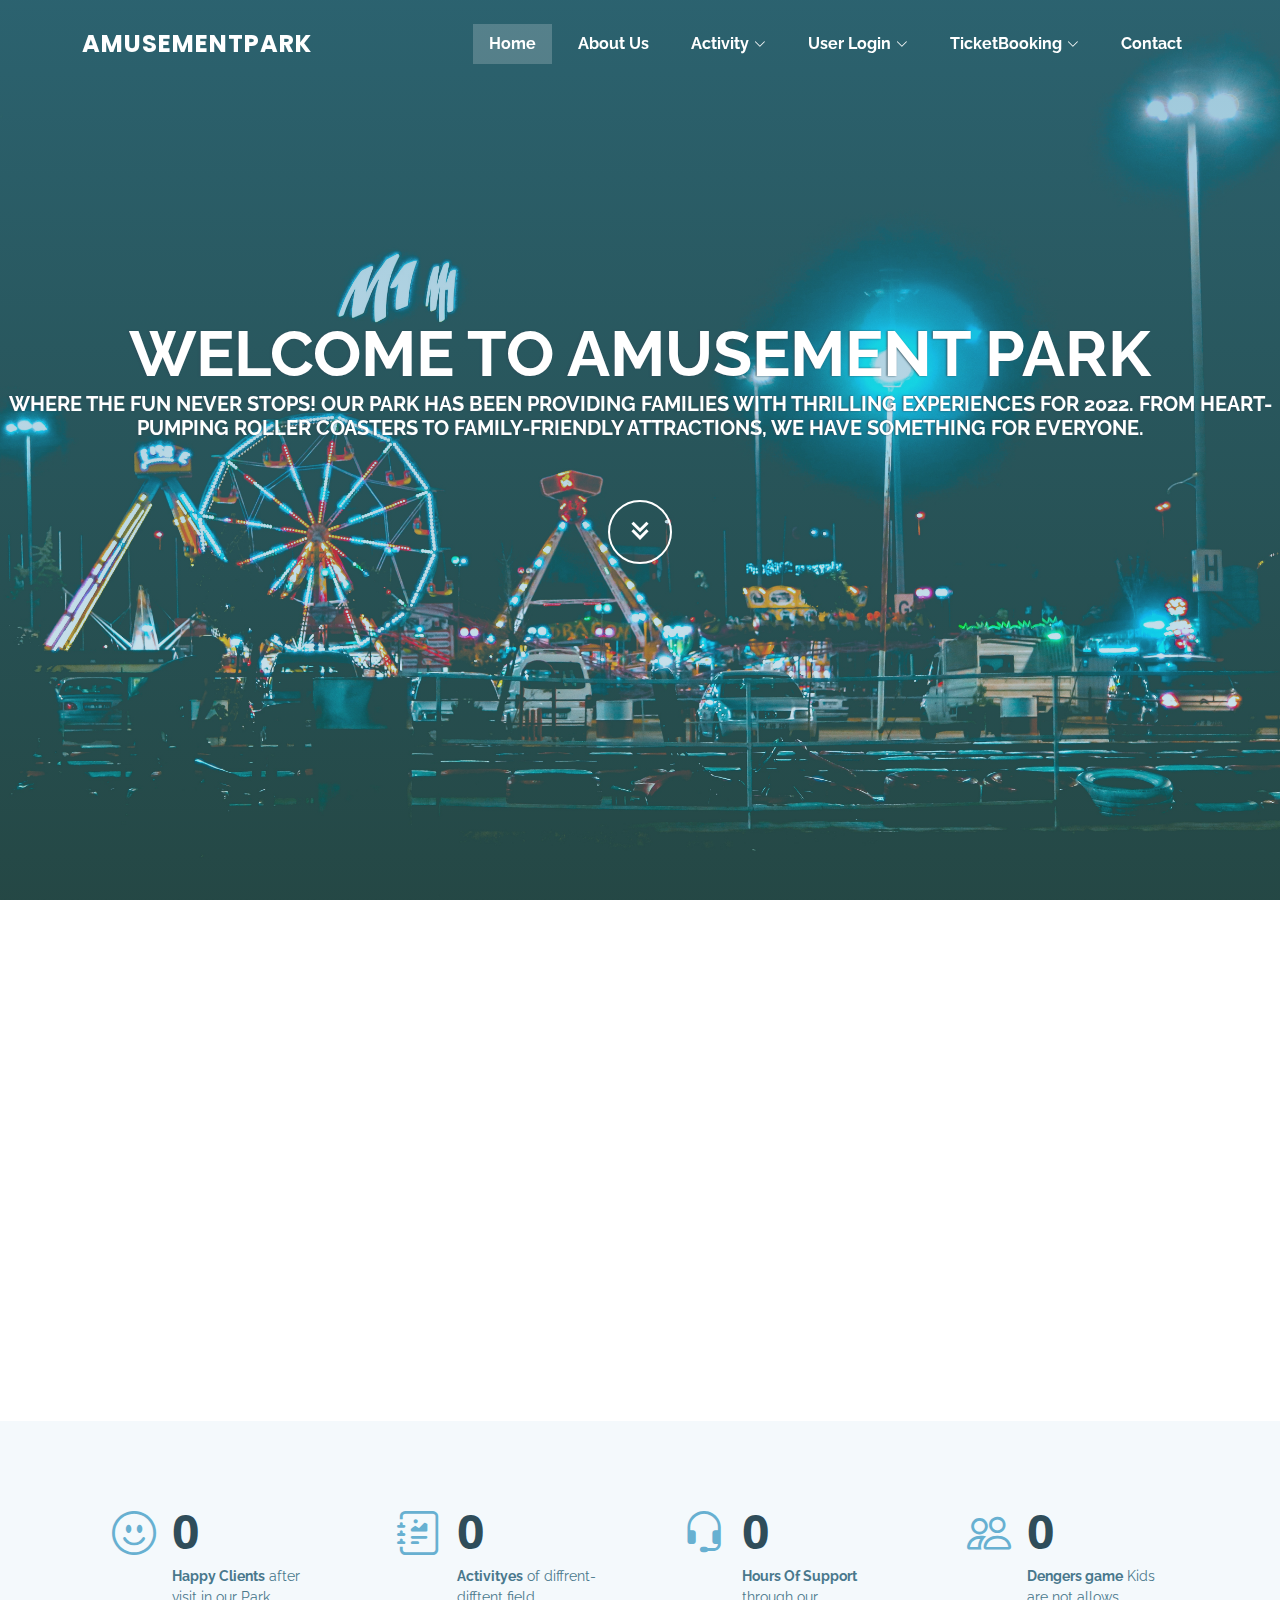
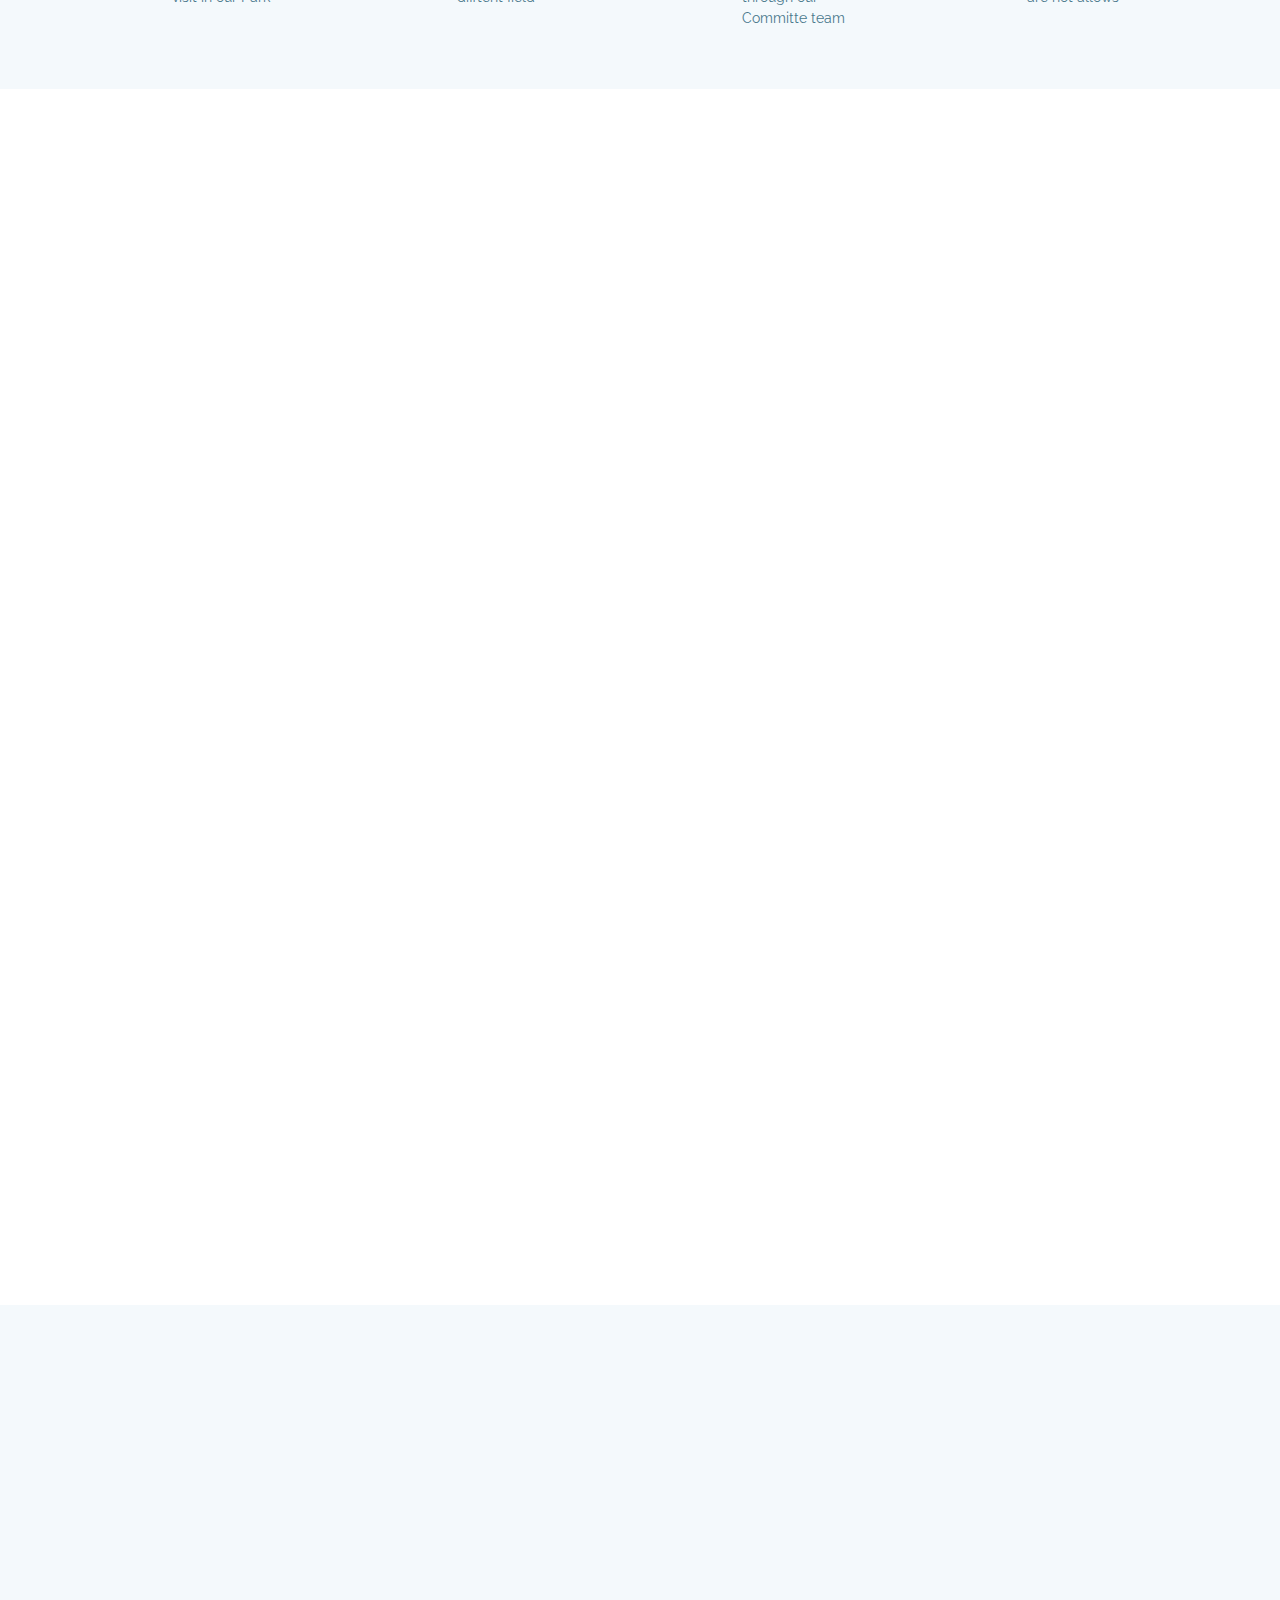
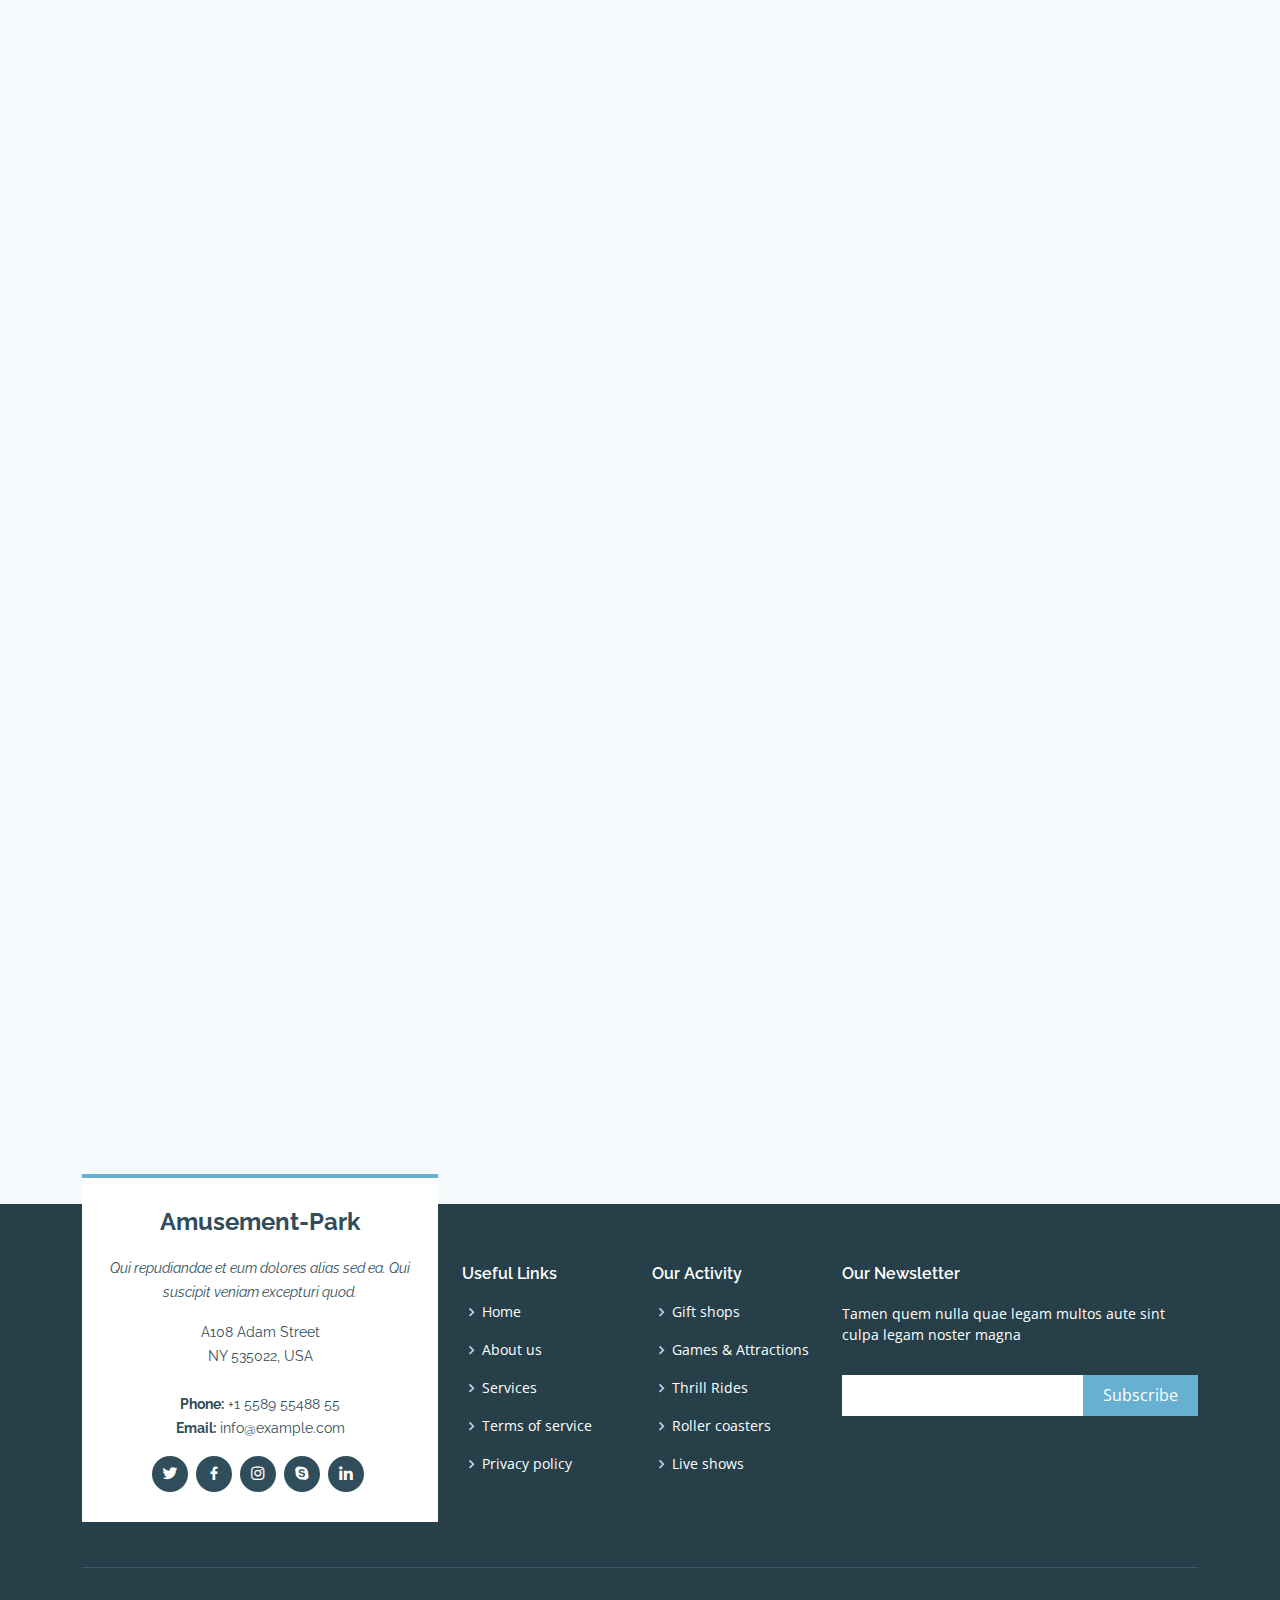
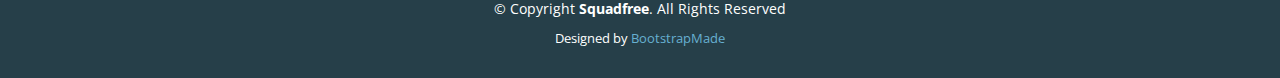
<file: src/main/webapp/index.html>
<!DOCTYPE html>

<html lang="en">

<head>
  <meta charset="utf-8">
  <meta content="width=device-width, initial-scale=1.0" name="viewport">

  <title>Amusement-Park</title>
  <meta content="" name="description">
  <meta content="" name="keywords">

  <!-- Favicons -->
  <link href="assets/img/favicon.png" rel="icon">
  <link href="assets/img/apple-touch-icon.png" rel="apple-touch-icon">

  <!-- Google Fonts -->
  <link href="https://fonts.googleapis.com/css?family=Open+Sans:300,300i,400,400i,600,600i,700,700i|Raleway:300,300i,400,400i,500,500i,600,600i,700,700i|Poppins:300,300i,400,400i,500,500i,600,600i,700,700i" rel="stylesheet">

  <!-- Vendor CSS Files -->
  <link href="assets/vendor/aos/aos.css" rel="stylesheet">
  <link href="assets/vendor/bootstrap/css/bootstrap.min.css" rel="stylesheet">
  <link href="assets/vendor/bootstrap-icons/bootstrap-icons.css" rel="stylesheet">
  <link href="assets/vendor/boxicons/css/boxicons.min.css" rel="stylesheet">
  <link href="assets/vendor/glightbox/css/glightbox.min.css" rel="stylesheet">
  <link href="assets/vendor/swiper/swiper-bundle.min.css" rel="stylesheet">

  <!-- Template Main CSS File -->
  <link href="assets/css/style.css" rel="stylesheet">

  <!-- =======================================================
  * Template Name: Squadfree - v4.11.0
  * Template URL: https://bootstrapmade.com/squadfree-free-bootstrap-template-creative/
  * Author: BootstrapMade.com
  * License: https://bootstrapmade.com/license/
  ======================================================== -->
</head>

<body>

  <!-- ======= Header ======= -->
  <header id="header" class="fixed-top header-transparent">
    <div class="container d-flex align-items-center justify-content-between position-relative">

      <div class="logo">
        <h1 class="text-light"><a href="index.html"><span>AmusementPark</span></a></h1>
        <!-- Uncomment below if you prefer to use an image logo -->
        <!-- <a href="index.html"><img src="assets/img/logo.png" alt="" class="img-fluid"></a>-->
      </div>

      <nav id="navbar" class="navbar">
        <ul>
          <li><a class="nav-link scrollto active" href="http://localhost:5001">Home</a></li>
          <li><a class="nav-link scrollto" href="#about">About Us</a></li>
          <li class="dropdown"><a href="#"><span>Activity</span> <i class="bi bi-chevron-down"></i></a>
            <ul>
              <li><a href="/activity/addactivity">Add activity</a></li>
              <li><a href="/activity/modifyactivity">Update activity</a></li>
              <li><a href="/activity/deleteactivity">Delete activity</a></li>
              <li><a href="/activity/listactivity">View activities</a></li>
            </ul>
          </li>
          
          <li class="dropdown"><a href="#"><span>User Login</span> <i class="bi bi-chevron-down"></i></a>
            <ul>
              <li class="dropdown"><a href="#" >Customer</a>
              	<ul>
					  <li><a href="customer/addcustomer" >Customer Sign up</a></li>
					  <li><a href="customer/login" >Customer Login</a></li>
					  
				 </ul>
              </li>
			  <li class="dropdown"><a href="#" >Admin</a>
              	<ul>
					  <li><a href="admin/addadmin" >Admin Sign up</a></li>
					  <li><a href="admin/login" >Admin Login</a></li>
					  
				</ul>
              </li>
            </ul>
          </li>
          
          <li class="dropdown"><a href="#"><span>TicketBooking</span> <i class="bi bi-chevron-down"></i></a>
            <ul>
              <li><a href="/ticketbooking/addticketbooking">Book Ticket</a></li>
              <li><a href="/ticketbooking/deleteticketbooking">Cancel Ticket</a></li>
              <li><a href="/ticketbooking/modifyticketbooking">Update Ticket</a></li>
              <li><a href="/ticketbooking/listticketbooking">View Tickets</a></li>
            </ul>
          </li>
          
           <li><a class="nav-link scrollto" href="#contact">Contact</a></li>
        </ul>
        <i class="bi bi-list mobile-nav-toggle"></i>
      </nav><!-- .navbar -->

    </div>
  </header><!-- End Header -->

  <!-- ======= Hero Section ======= -->
  <section id="hero">
    <div class="hero-container" data-aos="fade-up">
      <h1>Welcome to Amusement Park</h1>
      <h2> where the fun never stops! Our park has been providing families with thrilling experiences for 2022. From heart-pumping roller coasters to family-friendly attractions, we have something for everyone.</h2>
      <a href="#services" class="btn-get-started scrollto"><i class="bx bx-chevrons-down"></i></a>
    </div>
  </section><!-- End Hero -->

  <main id="main">

    

    <!-- ======= Services Section ======= -->
    <section id="services" class="services">
      <div class="container">

        <div class="section-title" data-aos="fade-in" data-aos-delay="100">
          <h2>Services</h2>
        </div>

        <div class="row">
          <div class="col-md-6 col-lg-3 d-flex align-items-stretch mb-5 mb-lg-0">
            <div class="icon-box" data-aos="fade-up">
              <div class="icon"><i class="bx bxl-dribbble"></i></div>
              <h4 class="title"><a href="">High Thrill Rides</a></h4>
              <p class="description">Equipped with the latest technology, these high-thrill rides are sure to get even the most ardent of adrenaline junkies excited!/p>
            </div>
          </div>

          <div class="col-md-6 col-lg-3 d-flex align-items-stretch mb-5 mb-lg-0">
            <div class="icon-box" data-aos="fade-up" data-aos-delay="100">
              <div class="icon"><i class="bx bx-file"></i></div>
              <h4 class="title"><a href="">Land Rides</a></h4>
              <p class="description">Packed with fun and adventure, our state-of-the-art land rides at Wonderla Kochi are full of surprises!</p>
            </div>
          </div>

          <div class="col-md-6 col-lg-3 d-flex align-items-stretch mb-5 mb-lg-0">
            <div class="icon-box" data-aos="fade-up" data-aos-delay="200">
              <div class="icon"><i class="bx bx-tachometer"></i></div>
              <h4 class="title"><a href="">Water Rides</a></h4>
              <p class="description">From watery coasters to beach-like wave pools and rain discos, the park is home to some of the most fun water rides ever!</p>
            </div>
          </div>

          <div class="col-md-6 col-lg-3 d-flex align-items-stretch mb-5 mb-lg-0">
            <div class="icon-box" data-aos="fade-up" data-aos-delay="300">
              <div class="icon"><i class="bx bx-world"></i></div>
              <h4 class="title"><a href="">Kids Rides</a></h4>
              <p class="description">Don't leave the tiny tots out! Our kids' rides are gentle yet fun-filled and are sure to bring laughter to the faces of your young ones.</p>
            </div>
          </div>

        </div>

      </div>
    </section><!-- End Services Section -->

    <!-- ======= Counts Section ======= -->
    <section id="counts" class="counts  section-bg">
      <div class="container">

        <div class="row no-gutters">

          <div class="col-lg-3 col-md-6 d-md-flex align-items-md-stretch">
            <div class="count-box">
              <i class="bi bi-emoji-smile"></i>
              <span data-purecounter-start="0" data-purecounter-end="232" data-purecounter-duration="1" class="purecounter"></span>
              <p><strong>Happy Clients</strong> after visit in our Park</p>
            </div>
          </div>

          <div class="col-lg-3 col-md-6 d-md-flex align-items-md-stretch">
            <div class="count-box">
              <i class="bi bi-journal-richtext"></i>
              <span data-purecounter-start="0" data-purecounter-end="52" data-purecounter-duration="1" class="purecounter"></span>
              <p><strong>Activityes</strong> of diffrent-difftent field</p>
            </div>
          </div>

          <div class="col-lg-3 col-md-6 d-md-flex align-items-md-stretch">
            <div class="count-box">
              <i class="bi bi-headset"></i>
              <span data-purecounter-start="0" data-purecounter-end="24" data-purecounter-duration="1" class="purecounter"></span>
              <p><strong>Hours Of Support</strong> through our Committe team</p>
            </div>
          </div>

          <div class="col-lg-3 col-md-6 d-md-flex align-items-md-stretch">
            <div class="count-box">
              <i class="bi bi-people"></i>
              <span data-purecounter-start="0" data-purecounter-end="5" data-purecounter-duration="1" class="purecounter"></span>
              <p><strong>Dengers game</strong> Kids are not allows</p>
            </div>
          </div>

        </div>

      </div>
    </section><!-- End Counts Section -->

    <!-- ======= Cta Section ======= -->
    <!-- <section id="cta" class="cta">
      <div class="container" data-aos="zoom-in">

        <div class="text-center">
          <h3>Call To Action</h3>
          <p> Duis aute irure dolor in reprehenderit in voluptate velit esse cillum dolore eu fugiat nulla pariatur. Excepteur sint occaecat cupidatat non proident, sunt in culpa qui officia deserunt mollit anim id est laborum.</p>
          <a class="cta-btn" href="#">Call To Action</a>
        </div>

      </div>
    </section>End Cta Section -->

    <!-- ======= Portfolio Section ======= -->
    <section id="portfolio" class="portfolio">
      <div class="container">

        <div class="section-title" data-aos="fade-in" data-aos-delay="100">
          <h2>Portfolio</h2>
          <!-- <p>Magnam dolores commodi suscipit. Necessitatibus eius consequatur ex aliquid fuga eum quidem. Sit sint consectetur velit. Quisquam quos quisquam cupiditate. Et nemo qui impedit suscipit alias ea. Quia fugiat sit in iste officiis commodi quidem hic quas.</p> -->
        </div>

        <div class="row" data-aos="fade-in">
          <div class="col-lg-12 d-flex justify-content-center">
            <ul id="portfolio-flters">
              <li data-filter="*" class="filter-active">All</li>
              <li data-filter=".filter-highthrill">High Thrill Ride </li>
              <li data-filter=".filter-landrides">Land Rides</li>
              <li data-filter=".filter-waterrides">Water Rides</li>
              <li data-filter=".filter-kidsrides">Kids Rides</li>
            </ul>
          </div>
        </div>

        <div class="row portfolio-container" data-aos="fade-up">

          <div class="col-lg-4 col-md-6 portfolio-item filter-highthrill">
            <div class="portfolio-wrap">
              <img src="assets/img/portfolio/6-Recoil.jpg" class="img-fluid" alt="">
              <div class="portfolio-links">
                <a href="assets/img/portfolio/7-Equinox-360.jpg" data-gallery="portfolioGallery" class="portfolio-lightbox" title="Equinox-360"><i class="bx bx-plus"></i></a>
                <a href="portfolio-details.html" title="More Details"><i class="bx bx-link"></i></a>
              </div>
            </div>
          </div>

          <div class="col-lg-4 col-md-6 portfolio-item filter-landrides">
            <div class="portfolio-wrap">
              <img src="assets/img/portfolio/1-Adventures-of-Chikku.jpg" class="img-fluid" alt="">
              <div class="portfolio-links">
                <a href="assets/img/portfolio/1-Adventures-of-Chikku.jpg" data-gallery="portfolioGallery" class="portfolio-lightbox" title="Adventures-of-Chikku"><i class="bx bx-plus"></i></a>
                <a href="portfolio-details.html" title="More Details"><i class="bx bx-link"></i></a>
              </div>
            </div>
          </div>

          <div class="col-lg-4 col-md-6 portfolio-item filter-highthrill">
            <div class="portfolio-wrap">
              <img src="assets/img/portfolio/7-Equinox-360.jpg" class="img-fluid" alt="">
              <div class="portfolio-links">
                <a href="assets/img/portfolio/8-Space-Jam.jpg" data-gallery="portfolioGallery" class="portfolio-lightbox" title="Space-Jam"><i class="bx bx-plus"></i></a>
                <a href="portfolio-details.html" title="More Details"><i class="bx bx-link"></i></a>
              </div>
            </div>
          </div>

          <div class="col-lg-4 col-md-6 portfolio-item filter-landrides">
            <div class="portfolio-wrap">
              <img src="assets/img/portfolio/3-Grand-Prix.jpg" class="img-fluid" alt="">
              <div class="portfolio-links">
                <a href="assets/img/portfolio/3-Grand-Prix.jpg" data-gallery="portfolioGallery" class="portfolio-lightbox" title="Grand-Prix"><i class="bx bx-plus"></i></a>
                <a href="portfolio-details.html" title="More Details"><i class="bx bx-link"></i></a>
              </div>
            </div>
          </div>

          <div class="col-lg-4 col-md-6 portfolio-item filter-highthrill">
            <div class="portfolio-wrap">
              <img src="assets/img/portfolio/9-Twin-Flip-T-Rex.jpg" class="img-fluid" alt="">
              <div class="portfolio-links">
                <a href="assets/img/portfolio/10-Maverick.jpg" data-gallery="portfolioGallery" class="portfolio-lightbox" title="Maverick"><i class="bx bx-plus"></i></a>
                <a href="portfolio-details.html" title="More Details"><i class="bx bx-link"></i></a>
              </div>
            </div>
          </div>

          <div class="col-lg-4 col-md-6 portfolio-item filter-landrides">
            <div class="portfolio-wrap">
              <img src="assets/img/portfolio/4-Pirate-Ship.jpg" class="img-fluid" alt="">
              <div class="portfolio-links">
                <a href="assets/img/portfolio/4-Pirate-Ship.jpg" data-gallery="portfolioGallery" class="portfolio-lightbox" title="Pirate-Ship"><i class="bx bx-plus"></i></a>
                <a href="portfolio-details.html" title="More Details"><i class="bx bx-link"></i></a>
              </div>
            </div>
          </div>

          <div class="col-lg-4 col-md-6 portfolio-item filter-waterrides">
            <div class="portfolio-wrap">
              <img src="assets/img/portfolio/13-Harakiri.jpg" class="img-fluid" alt="">
              <div class="portfolio-links">
                <a href="assets/img/portfolio/12-Boomerang.jpg" data-gallery="portfolioGallery" class="portfolio-lightbox" title="Boomerang"><i class="bx bx-plus"></i></a>
                <a href="portfolio-details.html" title="More Details"><i class="bx bx-link"></i></a>
              </div>
            </div>
          </div>

          <div class="col-lg-4 col-md-6 portfolio-item filter-waterrides">
            <div class="portfolio-wrap">
              <img src="assets/img/portfolio/14-Wave-Pool-I-and-II.jpg" class="img-fluid" alt="">
              <div class="portfolio-links">
                <a href="assets/img/portfolio/11-Wavy-and-Vertical-Fall.jpg" data-gallery="portfolioGallery" class="portfolio-lightbox" title="Wavy-and-Vertical-Fall"><i class="bx bx-plus"></i></a>
                <a href="portfolio-details.html" title="More Details"><i class="bx bx-link"></i></a>
              </div>
            </div>
          </div>

          <div class="col-lg-4 col-md-6 portfolio-item filter-waterrides">
            <div class="portfolio-wrap">
              <img src="assets/img/portfolio/15-Drop-and-Tornado.jpg" class="img-fluid" alt="">
              <div class="portfolio-links">
                <a href="assets/img/portfolio/13-Harakiri.jpg" data-gallery="portfolioGallery" class="portfolio-lightbox" title="Drop-and-Tornado"><i class="bx bx-plus"></i></a>
                <a href="portfolio-details.html" title="More Details"><i class="bx bx-link"></i></a>
              </div>
            </div>
          </div>
          <div class="col-lg-4 col-md-6 portfolio-item filter-kidsrides">
            <div class="portfolio-wrap">
              <img src="assets/img/portfolio/kids 1.jpeg" class="img-fluid" alt="">
              <div class="portfolio-links">
                <a href="assets/img/portfolio/kids 3.jpeg" data-gallery="portfolioGallery" class="portfolio-lightbox" title="Drop-and-Tornado"><i class="bx bx-plus"></i></a>
                <a href="portfolio-details.html" title="More Details"><i class="bx bx-link"></i></a>
              </div>
            </div>
          </div>
          <div class="col-lg-4 col-md-6 portfolio-item filter-kidsrides">
            <div class="portfolio-wrap">
              <img src="assets/img/portfolio/kids 2.jpeg" class="img-fluid" alt="">
              <div class="portfolio-links">
                <a href="assets/img/portfolio/kids 1.jpeg" data-gallery="portfolioGallery" class="portfolio-lightbox" title="Drop-and-Tornado"><i class="bx bx-plus"></i></a>
                <a href="portfolio-details.html" title="More Details"><i class="bx bx-link"></i></a>
              </div>
            </div>
          </div>
          <div class="col-lg-4 col-md-6 portfolio-item filter-kidsrides">
            <div class="portfolio-wrap">
              <img src="assets/img/portfolio/kids 3.jpeg" class="img-fluid" alt="">
              <div class="portfolio-links">
                <a href="assets/img/portfolio/kids 4.jpeg" data-gallery="portfolioGallery" class="portfolio-lightbox" title="Drop-and-Tornado"><i class="bx bx-plus"></i></a>
                <a href="portfolio-details.html" title="More Details"><i class="bx bx-link"></i></a>
              </div>
            </div>
          </div>

        </div>

      </div>
    </section><!-- End Portfolio Section -->

    <!-- ======= Testimonials Section ======= -->
    <section id="testimonials" class="testimonials section-bg">
      <div class="container">

        <div class="section-title" data-aos="fade-in" data-aos-delay="100">
          <h2>Testimonials</h2>
          <!-- <p>Magnam dolores commodi suscipit. Necessitatibus eius consequatur ex aliquid fuga eum quidem. Sit sint consectetur velit. Quisquam quos quisquam cupiditate. Et nemo qui impedit suscipit alias ea. Quia fugiat sit in iste officiis commodi quidem hic quas.</p> -->
        </div>

        <div class="testimonials-slider swiper" data-aos="fade-up" data-aos-delay="100">
          <div class="swiper-wrapper">

            <div class="swiper-slide">
              <div class="testimonial-item">
                <p>
                  <i class="bx bxs-quote-alt-left quote-icon-left"></i>
                  Proin iaculis purus consequat sem cure digni ssim donec porttitora entum suscipit rhoncus. Accusantium quam, ultricies eget id, aliquam eget nibh et. Maecen aliquam, risus at semper.
                  <i class="bx bxs-quote-alt-right quote-icon-right"></i>
                </p>
                <img src="assets/img/testimonials/bipul.jpg" class="testimonial-img" alt="">
                <h3>Bipul Pal</h3>
                <h4>Project Leader</h4>
              </div>
            </div><!-- End testimonial item -->

            <div class="swiper-slide">
              <div class="testimonial-item">
                <p>
                  <i class="bx bxs-quote-alt-left quote-icon-left"></i>
                  Export tempor illum tamen malis malis eram quae irure esse labore quem cillum quid cillum eram malis quorum velit fore eram velit sunt aliqua noster fugiat irure amet legam anim culpa.
                  <i class="bx bxs-quote-alt-right quote-icon-right"></i>
                </p>
                <img src="assets/img/testimonials/testimonials-2.jpg" class="testimonial-img" alt="">
                <h3>Sara Wilsson</h3>
                <h4>Designer</h4>
              </div>
            </div><!-- End testimonial item -->

            <div class="swiper-slide">
              <div class="testimonial-item">
                <p>
                  <i class="bx bxs-quote-alt-left quote-icon-left"></i>
                  Enim nisi quem export duis labore cillum quae magna enim sint quorum nulla quem veniam duis minim tempor labore quem eram duis noster aute amet eram fore quis sint minim.
                  <i class="bx bxs-quote-alt-right quote-icon-right"></i>
                </p>
                <img src="assets/img/testimonials/testimonials-3.jpg" class="testimonial-img" alt="">
                <h3>Jena Karlis</h3>
                <h4>Store Owner</h4>
              </div>
            </div><!-- End testimonial item -->

            <div class="swiper-slide">
              <div class="testimonial-item">
                <p>
                  <i class="bx bxs-quote-alt-left quote-icon-left"></i>
                  Fugiat enim eram quae cillum dolore dolor amet nulla culpa multos export minim fugiat minim velit minim dolor enim duis veniam ipsum anim magna sunt elit fore quem dolore labore illum veniam.
                  <i class="bx bxs-quote-alt-right quote-icon-right"></i>
                </p>
                <img src="assets/img/testimonials/testimonials-4.jpg" class="testimonial-img" alt="">
                <h3>Matt Brandon</h3>
                <h4>Freelancer</h4>
              </div>
            </div><!-- End testimonial item -->

            <div class="swiper-slide">
              <div class="testimonial-item">
                <p>
                  <i class="bx bxs-quote-alt-left quote-icon-left"></i>
                  Quis quorum aliqua sint quem legam fore sunt eram irure aliqua veniam tempor noster veniam enim culpa labore duis sunt culpa nulla illum cillum fugiat legam esse veniam culpa fore nisi cillum quid.
                  <i class="bx bxs-quote-alt-right quote-icon-right"></i>
                </p>
                <img src="assets/img/testimonials/testimonials-5.jpg" class="testimonial-img" alt="">
                <h3>John Larson</h3>
                <h4>Entrepreneur</h4>
              </div>
            </div><!-- End testimonial item -->

          </div>
          <div class="swiper-pagination"></div>
        </div>

      </div>
    </section><!-- End Testimonials Section -->

    <!-- ======= Team Section ======= -->
    <!-- <section id="team" class="team">
      <div class="container">

        <div class="section-title" data-aos="fade-in" data-aos-delay="100">
          <h2>Team</h2>
          <p>Magnam dolores commodi suscipit. Necessitatibus eius consequatur ex aliquid fuga eum quidem. Sit sint consectetur velit. Quisquam quos quisquam cupiditate. Et nemo qui impedit suscipit alias ea. Quia fugiat sit in iste officiis commodi quidem hic quas.</p>
        </div> -->

        <!-- <div class="row">

          <div class="col-lg-4 col-md-6">
            <div class="member" data-aos="fade-up">
              <div class="pic"><img src="assets/img/team/team-1.jpg" class="img-fluid" alt=""></div>
              <div class="member-info">
                <h4>Walter White</h4>
                <span>Chief Executive Officer</span>
                <div class="social">
                  <a href=""><i class="bi bi-twitter"></i></a>
                  <a href=""><i class="bi bi-facebook"></i></a>
                  <a href=""><i class="bi bi-instagram"></i></a>
                  <a href=""><i class="bi bi-linkedin"></i></a>
                </div>
              </div>
            </div>
          </div> -->

          <!-- <div class="col-lg-4 col-md-6">
            <div class="member" data-aos="fade-up" data-aos-delay="150">
              <div class="pic"><img src="assets/img/team/team-2.jpg" class="img-fluid" alt=""></div>
              <div class="member-info">
                <h4>Sarah Jhonson</h4>
                <span>Product Manager</span>
                <div class="social">
                  <a href=""><i class="bi bi-twitter"></i></a>
                  <a href=""><i class="bi bi-facebook"></i></a>
                  <a href=""><i class="bi bi-instagram"></i></a>
                  <a href=""><i class="bi bi-linkedin"></i></a>
                </div>
              </div>
            </div>
          </div> -->
<!-- 
          <div class="col-lg-4 col-md-6">
            <div class="member" data-aos="fade-up" data-aos-delay="300">
              <div class="pic"><img src="assets/img/team/team-3.jpg" class="img-fluid" alt=""></div>
              <div class="member-info">
                <h4>William Anderson</h4>
                <span>CTO</span>
                <div class="social">
                  <a href=""><i class="bi bi-twitter"></i></a>
                  <a href=""><i class="bi bi-facebook"></i></a>
                  <a href=""><i class="bi bi-instagram"></i></a>
                  <a href=""><i class="bi bi-linkedin"></i></a>
                </div>
              </div>
            </div>
          </div>

        </div>

        </section></div> -->
  <!-- End Team Section -->

    <!-- ======= Contact Section ======= -->
    <section id="contact" class="contact section-bg">
      <div class="container" data-aos="fade-up">

        <div class="section-title">
          <h2>Contact</h2>
          <p>Magnam dolores commodi suscipit. Necessitatibus eius consequatur ex aliquid fuga eum quidem. Sit sint consectetur velit. Quisquam quos quisquam cupiditate. Et nemo qui impedit suscipit alias ea. Quia fugiat sit in iste officiis commodi quidem hic quas.</p>
        </div>

        <div class="row">
          <div class="col-lg-6">
            <div class="info-box mb-4">
              <i class="bx bx-map"></i>
              <h3>Our Address</h3>
              <p>A108 Adam Street, New York, NY 535022</p>
            </div>
          </div>

          <div class="col-lg-3 col-md-6">
            <div class="info-box  mb-4">
              <i class="bx bx-envelope"></i>
              <h3>Email Us</h3>
              <p>contact@example.com</p>
            </div>
          </div>

          <div class="col-lg-3 col-md-6">
            <div class="info-box  mb-4">
              <i class="bx bx-phone-call"></i>
              <h3>Call Us</h3>
              <p>+1 5589 55488 55</p>
            </div>
          </div>

        </div>

        <div class="row">

          <div class="col-lg-6 ">
            <iframe class="mb-4 mb-lg-0" src="https://www.google.com/maps/embed?pb=!1m14!1m8!1m3!1d12097.433213460943!2d-74.0062269!3d40.7101282!3m2!1i1024!2i768!4f13.1!3m3!1m2!1s0x0%3A0xb89d1fe6bc499443!2sDowntown+Conference+Center!5e0!3m2!1smk!2sbg!4v1539943755621" frameborder="0" style="border:0; width: 100%; height: 384px;" allowfullscreen></iframe>
          </div>

          <div class="col-lg-6">
            <form action="forms/contact.php" method="post" role="form" class="php-email-form">
              <div class="row">
                <div class="col-md-6 form-group">
                  <input type="text" name="name" class="form-control" id="name" placeholder="Your Name" required>
                </div>
                <div class="col-md-6 form-group mt-3 mt-md-0">
                  <input type="email" class="form-control" name="email" id="email" placeholder="Your Email" required>
                </div>
              </div>
              <div class="form-group mt-3">
                <input type="text" class="form-control" name="subject" id="subject" placeholder="Subject" required>
              </div>
              <div class="form-group mt-3">
                <textarea class="form-control" name="message" rows="5" placeholder="Message" required></textarea>
              </div>
              <div class="my-3">
                <div class="loading">Loading</div>
                <div class="error-message"></div>
                <div class="sent-message">Your message has been sent. Thank you!</div>
              </div>
              <div class="text-center"><button type="submit">Send Message</button></div>
            </form>
          </div>

        </div>

      </div>
    </section><!-- End Contact Section -->

  </main><!-- End #main -->

  <!-- ======= Footer ======= -->
  <footer id="footer">
    <div class="footer-top">
      <div class="container">
        <div class="row">

          <div class="col-lg-4 col-md-6">
            <div class="footer-info">
              <h3>Amusement-Park</h3>
              <p class="pb-3"><em>Qui repudiandae et eum dolores alias sed ea. Qui suscipit veniam excepturi quod.</em></p>
              <p>
                A108 Adam Street <br>
                NY 535022, USA<br><br>
                <strong>Phone:</strong> +1 5589 55488 55<br>
                <strong>Email:</strong> info@example.com<br>
              </p>
              <div class="social-links mt-3">
                <a href="#" class="twitter"><i class="bx bxl-twitter"></i></a>
                <a href="#" class="facebook"><i class="bx bxl-facebook"></i></a>
                <a href="#" class="instagram"><i class="bx bxl-instagram"></i></a>
                <a href="#" class="google-plus"><i class="bx bxl-skype"></i></a>
                <a href="#" class="linkedin"><i class="bx bxl-linkedin"></i></a>
              </div>
            </div>
          </div>

          <div class="col-lg-2 col-md-6 footer-links">
            <h4>Useful Links</h4>
            <ul>
              <li><i class="bx bx-chevron-right"></i> <a href="#">Home</a></li>
              <li><i class="bx bx-chevron-right"></i> <a href="#">About us</a></li>
              <li><i class="bx bx-chevron-right"></i> <a href="#">Services</a></li>
              <li><i class="bx bx-chevron-right"></i> <a href="#">Terms of service</a></li>
              <li><i class="bx bx-chevron-right"></i> <a href="#">Privacy policy</a></li>
            </ul>
          </div>

          <div class="col-lg-2 col-md-6 footer-links">
            <h4>Our Activity</h4>
            <ul>
              <li><i class="bx bx-chevron-right"></i> <a href="#">Gift shops</a></li>
              <li><i class="bx bx-chevron-right"></i> <a href="#">Games & Attractions</a></li>
              <li><i class="bx bx-chevron-right"></i> <a href="#">Thrill Rides</a></li>
              <li><i class="bx bx-chevron-right"></i> <a href="#">Roller coasters</a></li>
              <li><i class="bx bx-chevron-right"></i> <a href="#">Live shows</a></li>
            </ul>
          </div>

          <div class="col-lg-4 col-md-6 footer-newsletter">
            <h4>Our Newsletter</h4>
            <p>Tamen quem nulla quae legam multos aute sint culpa legam noster magna</p>
            <form action="" method="post">
              <input type="email" name="email"><input type="submit" value="Subscribe">
            </form>

          </div>

        </div>
      </div>
    </div>

    <div class="container">
      <div class="copyright">
        &copy; Copyright <strong><span>Squadfree</span></strong>. All Rights Reserved
      </div>
      <div class="credits">
        <!-- All the links in the footer should remain intact. -->
        <!-- You can delete the links only if you purchased the pro version. -->
        <!-- Licensing information: https://bootstrapmade.com/license/ -->
        <!-- Purchase the pro version with working PHP/AJAX contact form: https://bootstrapmade.com/squadfree-free-bootstrap-template-creative/ -->
        Designed by <a href="https://bootstrapmade.com/">BootstrapMade</a>
      </div>
    </div>
  </footer><!-- End Footer -->

  <a href="#" class="back-to-top d-flex align-items-center justify-content-center"><i class="bi bi-arrow-up-short"></i></a>

  <!-- Vendor JS Files -->
  <script src="assets/vendor/purecounter/purecounter_vanilla.js"></script>
  <script src="assets/vendor/aos/aos.js"></script>
  <script src="assets/vendor/bootstrap/js/bootstrap.bundle.min.js"></script>
  <script src="assets/vendor/glightbox/js/glightbox.min.js"></script>
  <script src="assets/vendor/isotope-layout/isotope.pkgd.min.js"></script>
  <script src="assets/vendor/swiper/swiper-bundle.min.js"></script>
  <script src="assets/vendor/php-email-form/validate.js"></script>

  <!-- Template Main JS File -->
  <script src="assets/js/main.js"></script>

</body>

</html>
</file>
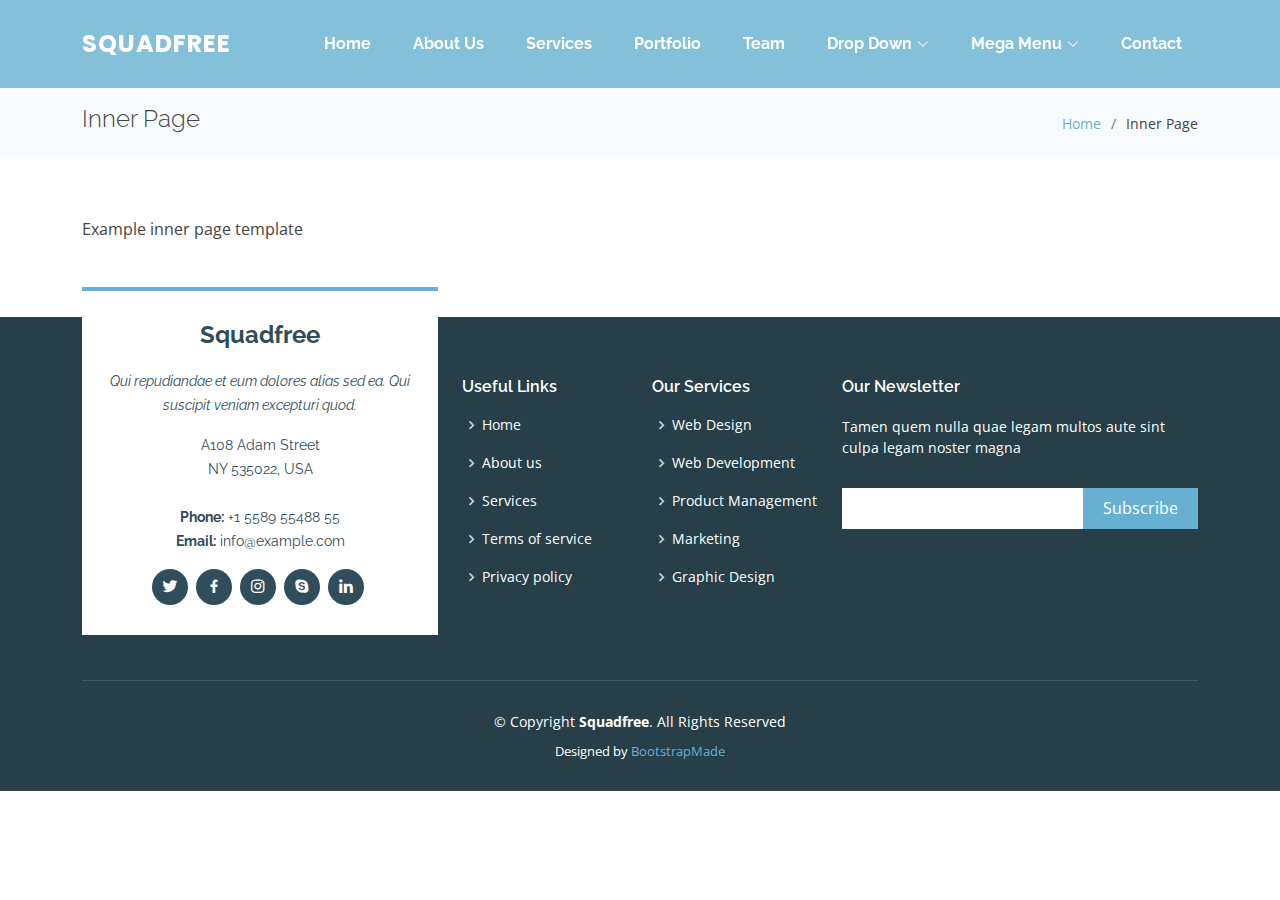
<file: src/main/webapp/inner-page.html>
<!DOCTYPE html>
<html lang="en">

<head>
  <meta charset="utf-8">
  <meta content="width=device-width, initial-scale=1.0" name="viewport">

  <title>Inner Page - Squadfree Bootstrap Template</title>
  <meta content="" name="description">
  <meta content="" name="keywords">

  <!-- Favicons -->
  <link href="assets/img/favicon.png" rel="icon">
  <link href="assets/img/apple-touch-icon.png" rel="apple-touch-icon">

  <!-- Google Fonts -->
  <link href="https://fonts.googleapis.com/css?family=Open+Sans:300,300i,400,400i,600,600i,700,700i|Raleway:300,300i,400,400i,500,500i,600,600i,700,700i|Poppins:300,300i,400,400i,500,500i,600,600i,700,700i" rel="stylesheet">

  <!-- Vendor CSS Files -->
  <link href="assets/vendor/aos/aos.css" rel="stylesheet">
  <link href="assets/vendor/bootstrap/css/bootstrap.min.css" rel="stylesheet">
  <link href="assets/vendor/bootstrap-icons/bootstrap-icons.css" rel="stylesheet">
  <link href="assets/vendor/boxicons/css/boxicons.min.css" rel="stylesheet">
  <link href="assets/vendor/glightbox/css/glightbox.min.css" rel="stylesheet">
  <link href="assets/vendor/swiper/swiper-bundle.min.css" rel="stylesheet">

  <!-- Template Main CSS File -->
  <link href="assets/css/style.css" rel="stylesheet">

  <!-- =======================================================
  * Template Name: Squadfree - v4.11.0
  * Template URL: https://bootstrapmade.com/squadfree-free-bootstrap-template-creative/
  * Author: BootstrapMade.com
  * License: https://bootstrapmade.com/license/
  ======================================================== -->
</head>

<body>

  <!-- ======= Header ======= -->
  <header id="header" class="fixed-top ">
    <div class="container d-flex align-items-center justify-content-between position-relative">

      <div class="logo">
        <h1 class="text-light"><a href="index.html"><span>Squadfree</span></a></h1>
        <!-- Uncomment below if you prefer to use an image logo -->
        <!-- <a href="index.html"><img src="assets/img/logo.png" alt="" class="img-fluid"></a>-->
      </div>

      <nav id="navbar" class="navbar">
        <ul>
          <li><a class="nav-link scrollto " href="#hero">Home</a></li>
          <li><a class="nav-link scrollto" href="#about">About Us</a></li>
          <li><a class="nav-link scrollto" href="#services">Services</a></li>
          <li><a class="nav-link scrollto" href="#portfolio">Portfolio</a></li>
          <li><a class="nav-link scrollto" href="#team">Team</a></li>
          <li class="dropdown"><a href="#"><span>Drop Down</span> <i class="bi bi-chevron-down"></i></a>
            <ul>
              <li><a href="#">Drop Down 1</a></li>
              <li class="dropdown"><a href="#"><span>Deep Drop Down</span> <i class="bi bi-chevron-right"></i></a>
                <ul>
                  <li><a href="#">Deep Drop Down 1</a></li>
                  <li><a href="#">Deep Drop Down 2</a></li>
                  <li><a href="#">Deep Drop Down 3</a></li>
                  <li><a href="#">Deep Drop Down 4</a></li>
                  <li><a href="#">Deep Drop Down 5</a></li>
                </ul>
              </li>
              <li><a href="#">Drop Down 2</a></li>
              <li><a href="#">Drop Down 3</a></li>
              <li><a href="#">Drop Down 4</a></li>
            </ul>
          </li>
          <li class="dropdown megamenu"><a href="#"><span>Mega Menu</span> <i class="bi bi-chevron-down"></i></a>
            <ul>
              <li>
                <strong>Column 1</strong>
                <a href="#">Column 1 link 1</a>
                <a href="#">Column 1 link 2</a>
                <a href="#">Column 1 link 3</a>
              </li>
              <li>
                <strong>Column 2</strong>
                <a href="#">Column 2 link 1</a>
                <a href="#">Column 2 link 2</a>
                <a href="#">Column 3 link 3</a>
              </li>
              <li>
                <strong>Column 3</strong>
                <a href="#">Column 3 link 1</a>
                <a href="#">Column 3 link 2</a>
                <a href="#">Column 3 link 3</a>
              </li>
              <li>
                <strong>Column 4</strong>
                <a href="#">Column 4 link 1</a>
                <a href="#">Column 4 link 2</a>
                <a href="#">Column 4 link 3</a>
              </li>
              <li>
                <strong>Column 5</strong>
                <a href="#">Column 5 link 1</a>
                <a href="#">Column 5 link 2</a>
                <a href="#">Column 5 link 3</a>
              </li>
            </ul>
          </li>
          <li><a class="nav-link scrollto" href="#contact">Contact</a></li>
        </ul>
        <i class="bi bi-list mobile-nav-toggle"></i>
      </nav><!-- .navbar -->

    </div>
  </header><!-- End Header -->

  <main id="main">

    <!-- ======= Breadcrumbs Section ======= -->
    <section class="breadcrumbs">
      <div class="container">

        <div class="d-flex justify-content-between align-items-center">
          <h2>Inner Page</h2>
          <ol>
            <li><a href="index.html">Home</a></li>
            <li>Inner Page</li>
          </ol>
        </div>

      </div>
    </section><!-- End Breadcrumbs Section -->

    <section class="inner-page">
      <div class="container">
        <p>
          Example inner page template
        </p>
      </div>
    </section>

  </main><!-- End #main -->

  <!-- ======= Footer ======= -->
  <footer id="footer">
    <div class="footer-top">
      <div class="container">
        <div class="row">

          <div class="col-lg-4 col-md-6">
            <div class="footer-info">
              <h3>Squadfree</h3>
              <p class="pb-3"><em>Qui repudiandae et eum dolores alias sed ea. Qui suscipit veniam excepturi quod.</em></p>
              <p>
                A108 Adam Street <br>
                NY 535022, USA<br><br>
                <strong>Phone:</strong> +1 5589 55488 55<br>
                <strong>Email:</strong> info@example.com<br>
              </p>
              <div class="social-links mt-3">
                <a href="#" class="twitter"><i class="bx bxl-twitter"></i></a>
                <a href="#" class="facebook"><i class="bx bxl-facebook"></i></a>
                <a href="#" class="instagram"><i class="bx bxl-instagram"></i></a>
                <a href="#" class="google-plus"><i class="bx bxl-skype"></i></a>
                <a href="#" class="linkedin"><i class="bx bxl-linkedin"></i></a>
              </div>
            </div>
          </div>

          <div class="col-lg-2 col-md-6 footer-links">
            <h4>Useful Links</h4>
            <ul>
              <li><i class="bx bx-chevron-right"></i> <a href="#">Home</a></li>
              <li><i class="bx bx-chevron-right"></i> <a href="#">About us</a></li>
              <li><i class="bx bx-chevron-right"></i> <a href="#">Services</a></li>
              <li><i class="bx bx-chevron-right"></i> <a href="#">Terms of service</a></li>
              <li><i class="bx bx-chevron-right"></i> <a href="#">Privacy policy</a></li>
            </ul>
          </div>

          <div class="col-lg-2 col-md-6 footer-links">
            <h4>Our Services</h4>
            <ul>
              <li><i class="bx bx-chevron-right"></i> <a href="#">Web Design</a></li>
              <li><i class="bx bx-chevron-right"></i> <a href="#">Web Development</a></li>
              <li><i class="bx bx-chevron-right"></i> <a href="#">Product Management</a></li>
              <li><i class="bx bx-chevron-right"></i> <a href="#">Marketing</a></li>
              <li><i class="bx bx-chevron-right"></i> <a href="#">Graphic Design</a></li>
            </ul>
          </div>

          <div class="col-lg-4 col-md-6 footer-newsletter">
            <h4>Our Newsletter</h4>
            <p>Tamen quem nulla quae legam multos aute sint culpa legam noster magna</p>
            <form action="" method="post">
              <input type="email" name="email"><input type="submit" value="Subscribe">
            </form>

          </div>

        </div>
      </div>
    </div>

    <div class="container">
      <div class="copyright">
        &copy; Copyright <strong><span>Squadfree</span></strong>. All Rights Reserved
      </div>
      <div class="credits">
        <!-- All the links in the footer should remain intact. -->
        <!-- You can delete the links only if you purchased the pro version. -->
        <!-- Licensing information: https://bootstrapmade.com/license/ -->
        <!-- Purchase the pro version with working PHP/AJAX contact form: https://bootstrapmade.com/squadfree-free-bootstrap-template-creative/ -->
        Designed by <a href="https://bootstrapmade.com/">BootstrapMade</a>
      </div>
    </div>
  </footer><!-- End Footer -->

  <a href="#" class="back-to-top d-flex align-items-center justify-content-center"><i class="bi bi-arrow-up-short"></i></a>

  <!-- Vendor JS Files -->
  <script src="assets/vendor/purecounter/purecounter_vanilla.js"></script>
  <script src="assets/vendor/aos/aos.js"></script>
  <script src="assets/vendor/bootstrap/js/bootstrap.bundle.min.js"></script>
  <script src="assets/vendor/glightbox/js/glightbox.min.js"></script>
  <script src="assets/vendor/isotope-layout/isotope.pkgd.min.js"></script>
  <script src="assets/vendor/swiper/swiper-bundle.min.js"></script>
  <script src="assets/vendor/php-email-form/validate.js"></script>

  <!-- Template Main JS File -->
  <script src="assets/js/main.js"></script>

</body>

</html>
</file>
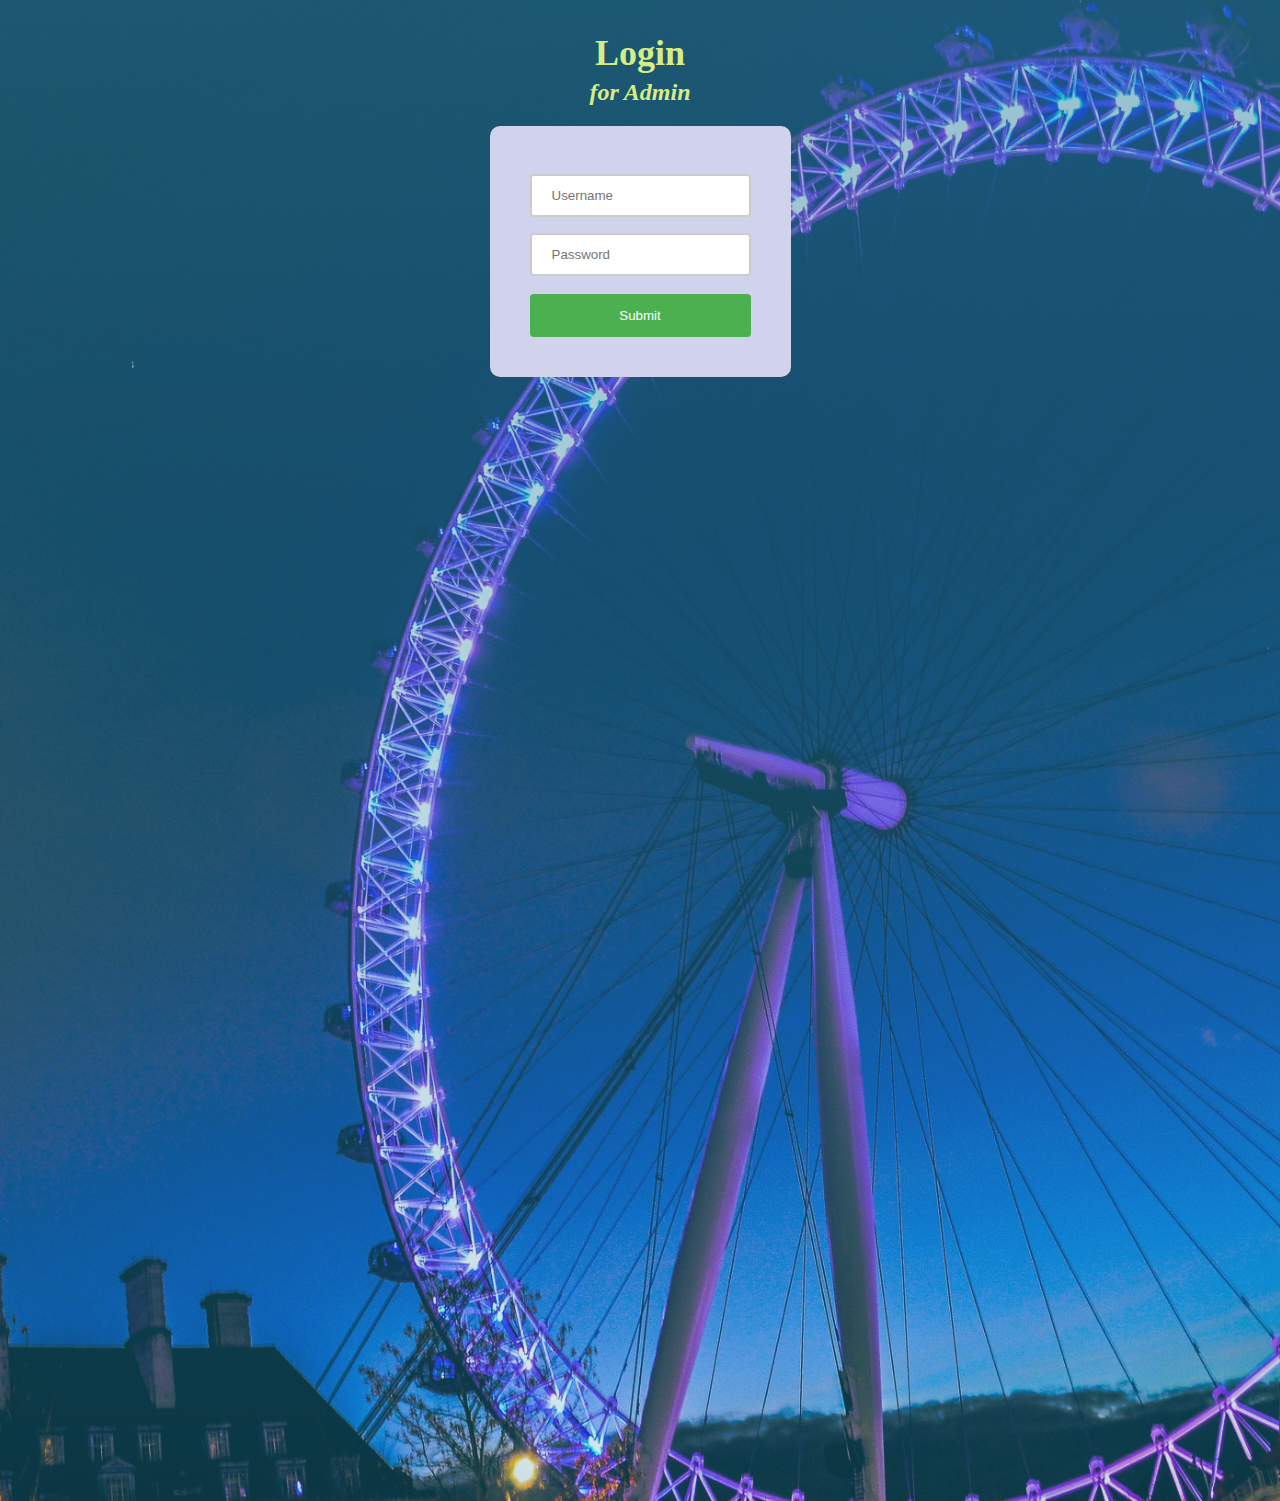
<file: src/main/webapp/login_admin.html>
<!DOCTYPE html>
<html>
  <head>
    <title>Login Page</title>
    <style>
      .container {
        display: flex;
        flex-direction: column;
        align-items: center;
        width: 100%;
        height: 165vh;
        background: linear-gradient(rgba(55, 142, 181, 0.5), rgba(55, 142, 181, 0.2)), url("assets/img/login4.jpg") top center;
        background-size: cover;
        position: relative;
        opacity: 1;
        margin: -8px;
        padding: 8px;
      }

      h1 {
        font-size: 36px;
        margin-bottom: 30px;
        color:rgb(214, 237, 133);
      }
      h2 {
        color:rgb(214, 237, 133);
        margin-top: -43px;
      }
      form {

        display: flex;
        flex-direction: column;
        align-items: center;
        background-color: #d1d2eb;
        
        padding: 40px;
        border-radius: 10px;
      }

      input[type="text"],
      input[type="password"] {
        width: 100%;
        padding: 12px 20px;
        margin: 8px 0;
        box-sizing: border-box;
        border: 2px solid #ccc;
        border-radius: 4px;
      }

      input[type="submit"] {
        width: 100%;
       
        padding: 14px 20px;
        background-color: #4CAF50;
        color: white;
        border: none;
        border-radius: 4px;
        cursor: pointer;
        margin-top: 10px;
      }

      input[type="submit"]:hover {
        background-color: #45a049;
      }
    </style>
  </head>
  <body>
    <div class="container">
      <h1>Login</h1><br>
      <em><h2>for Admin</h2></em>
      <form action="">
        <input type="text" placeholder="Username">
        <input type="password" placeholder="Password">
        <input type="submit" value="Submit">
      </form>
    </div>
  </body>
</html>
</file>
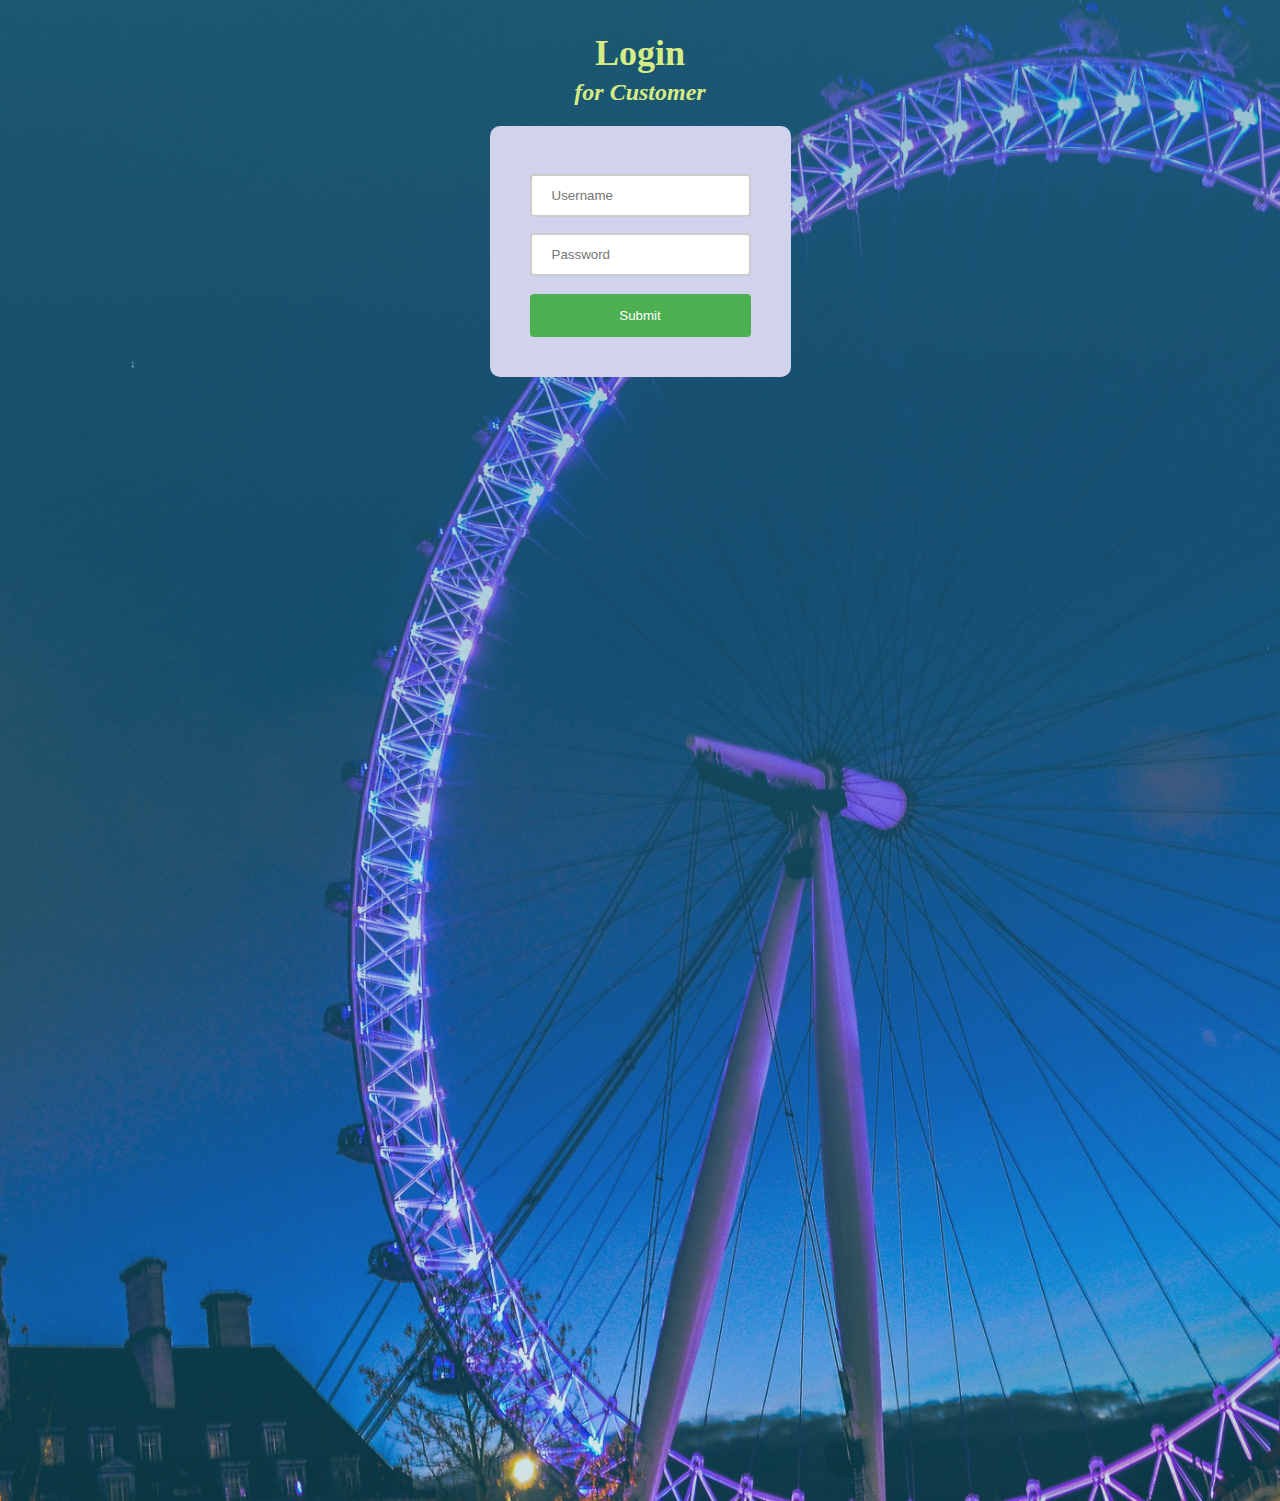
<file: src/main/webapp/login_customer.html>
<!DOCTYPE html>
<html>
  <head>
    <title>Login Page</title>
    <style>
      .container {
        display: flex;
        flex-direction: column;
        align-items: center;
        width: 100%;
        height: 165vh;
        background: linear-gradient(rgba(55, 142, 181, 0.5), rgba(55, 142, 181, 0.2)), url("assets/img/login4.jpg") top center;
        background-size: cover;
        position: relative;
        opacity: 1;
        margin: -8px;
        padding: 8px;
      }

      h1 {
        font-size: 36px;
        margin-bottom: 30px;
        color:rgb(214, 237, 133);
      }
      h2 {
        color:rgb(214, 237, 133);
        margin-top: -43px;
      }
      form {

        display: flex;
        flex-direction: column;
        align-items: center;
        background-color: #d1d2eb;
        
        padding: 40px;
        border-radius: 10px;
      }

      input[type="text"],
      input[type="password"] {
        width: 100%;
        padding: 12px 20px;
        margin: 8px 0;
        box-sizing: border-box;
        border: 2px solid #ccc;
        border-radius: 4px;
      }

      input[type="submit"] {
        width: 100%;
       
        padding: 14px 20px;
        background-color: #4CAF50;
        color: white;
        border: none;
        border-radius: 4px;
        cursor: pointer;
        margin-top: 10px;
      }

      input[type="submit"]:hover {
        background-color: #45a049;
      }
    </style>
  </head>
  <body>
    <div class="container">
      <h1>Login</h1><br>
      <em><h2>for Customer</h2></em>
      <form action="">
        <input type="text" placeholder="Username">
        <input type="password" placeholder="Password">
        <input type="submit" value="Submit">
      </form>
    </div>
  </body>
</html>
</file>
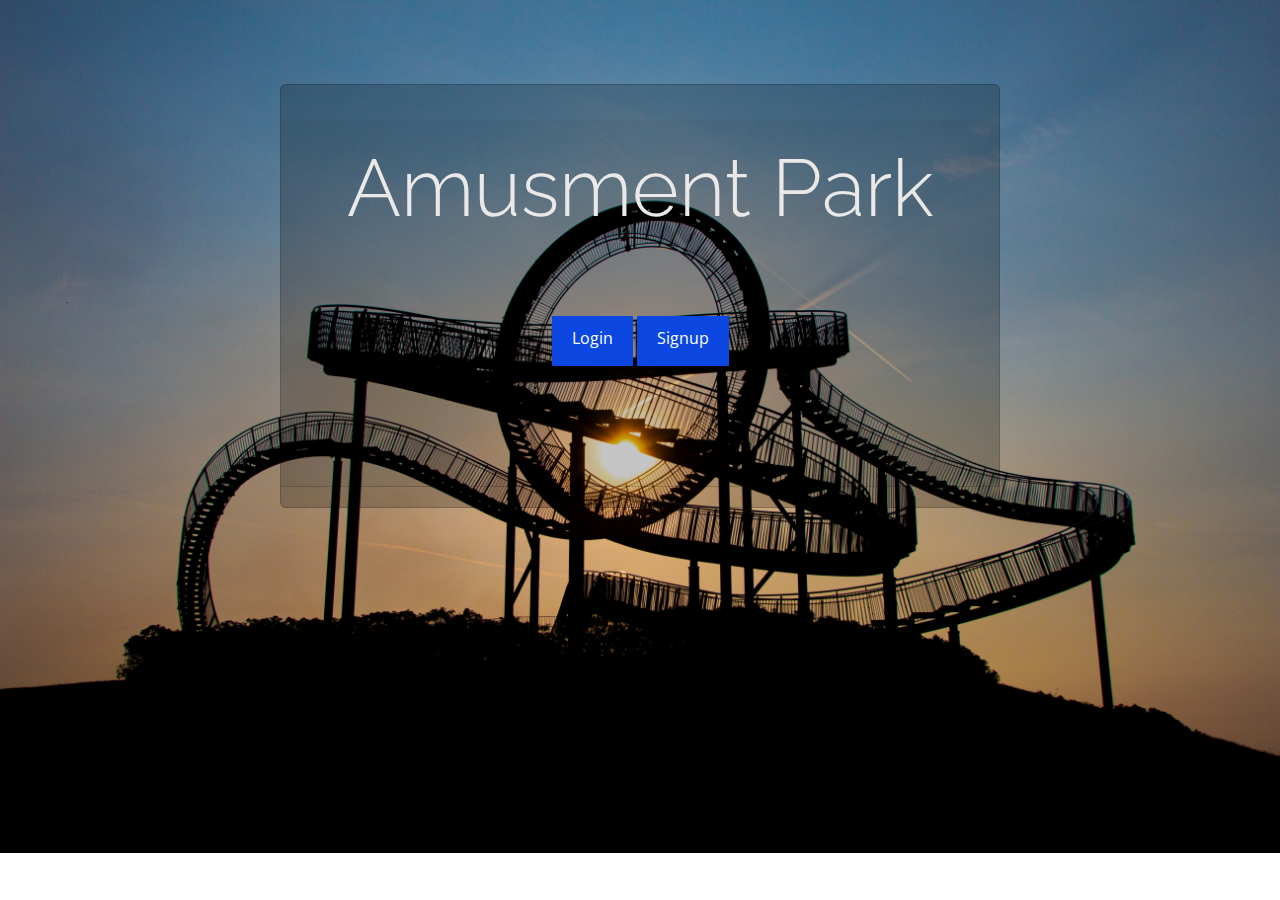
<file: src/main/webapp/ls.html>
<!DOCTYPE html>
<html lang="en">
<head>
    <meta charset="utf-8">
    <meta name="viewport" content="width=device-width, initial-scale=1">
    <link rel="stylesheet" href="https://maxcdn.bootstrapcdn.com/bootstrap/4.5.2/css/bootstrap.min.css">
    <!-- Favicons -->
  <link href="assets/img/favicon.jpg" rel="icon">
  <link href="assets/img/apple-touch-icon.png" rel="apple-touch-icon">
  <!-- Google Fonts -->
  <link href="https://fonts.googleapis.com/css?family=Open+Sans:300,300i,400,400i,600,600i,700,700i|Raleway:300,300i,400,400i,500,500i,600,600i,700,700i|Poppins:300,300i,400,400i,500,500i,600,600i,700,700i" rel="stylesheet">

  <!-- Vendor CSS Files -->
  <link href="assets/vendor/aos/aos.css" rel="stylesheet">
  <link href="assets/vendor/bootstrap/css/bootstrap.min.css" rel="stylesheet">
  <link href="assets/vendor/bootstrap-icons/bootstrap-icons.css" rel="stylesheet">
  <link href="assets/vendor/boxicons/css/boxicons.min.css" rel="stylesheet">
  <link href="assets/vendor/glightbox/css/glightbox.min.css" rel="stylesheet">
  <link href="assets/vendor/swiper/swiper-bundle.min.css" rel="stylesheet">

  <link href="assets/css/Userstyle.css" rel="stylesheet">
    <title>Document</title>
    <style>
        .button {
            height: 50px;
  background-color: rgb(11, 71, 224);
  color: white;
  padding: 10px 20px;
  text-align: center;
  text-decoration:double;
  display: inline-block;
  transition: all 0.5s ease;
}

.button:hover {
  width: 120px;
  height: 40px;
}
       
    </style>
</head>
<body>
    <br>
    
    <div class="card mx-auto" style="width: 45rem; background-color: rgba(0,0,0,0.2); color:rgb(235, 233, 232);margin-top: 60px">
        <div class="card-header"style="margin-top: 35px;margin-bottom: 20px;padding: 20px;">
          <!-- <h2>Login</h2> -->
          <!-- <br> -->
          <h1 class="display-1"style="text-align: center ;font: Moonospace;">Amusment Park</h1>
   
          <div class="card-body" style="margin-top: 60px;margin-bottom: 20px;padding: 20px;height: 150px;">
            <div class="row" style="text-align: center;"">
              <!-- <form:form action="/login" method="post" modelAttribute="login"> -->
                <div class="form-group" style="text-align: center;">
                    
                    
                    <a href="/login" class="button">Login</a>
                    
                    <a href="/signup" class="button">Signup</a>

                </div>
              <!-- </form:form> -->
            </div>
        </div>
        </div>
   </div>
           
       
          <!-- <h2> where the fun never stops! Our park has been providing families with thrilling experiences for 2022. From heart-pumping roller coasters to family-friendly attractions, we have something for everyone.</h2> -->
          <!-- <a href="#services" class="btn-get-started scrollto"><i class="bx bx-chevrons-down"></i></a> -->

    
</body>
</html>
</file>
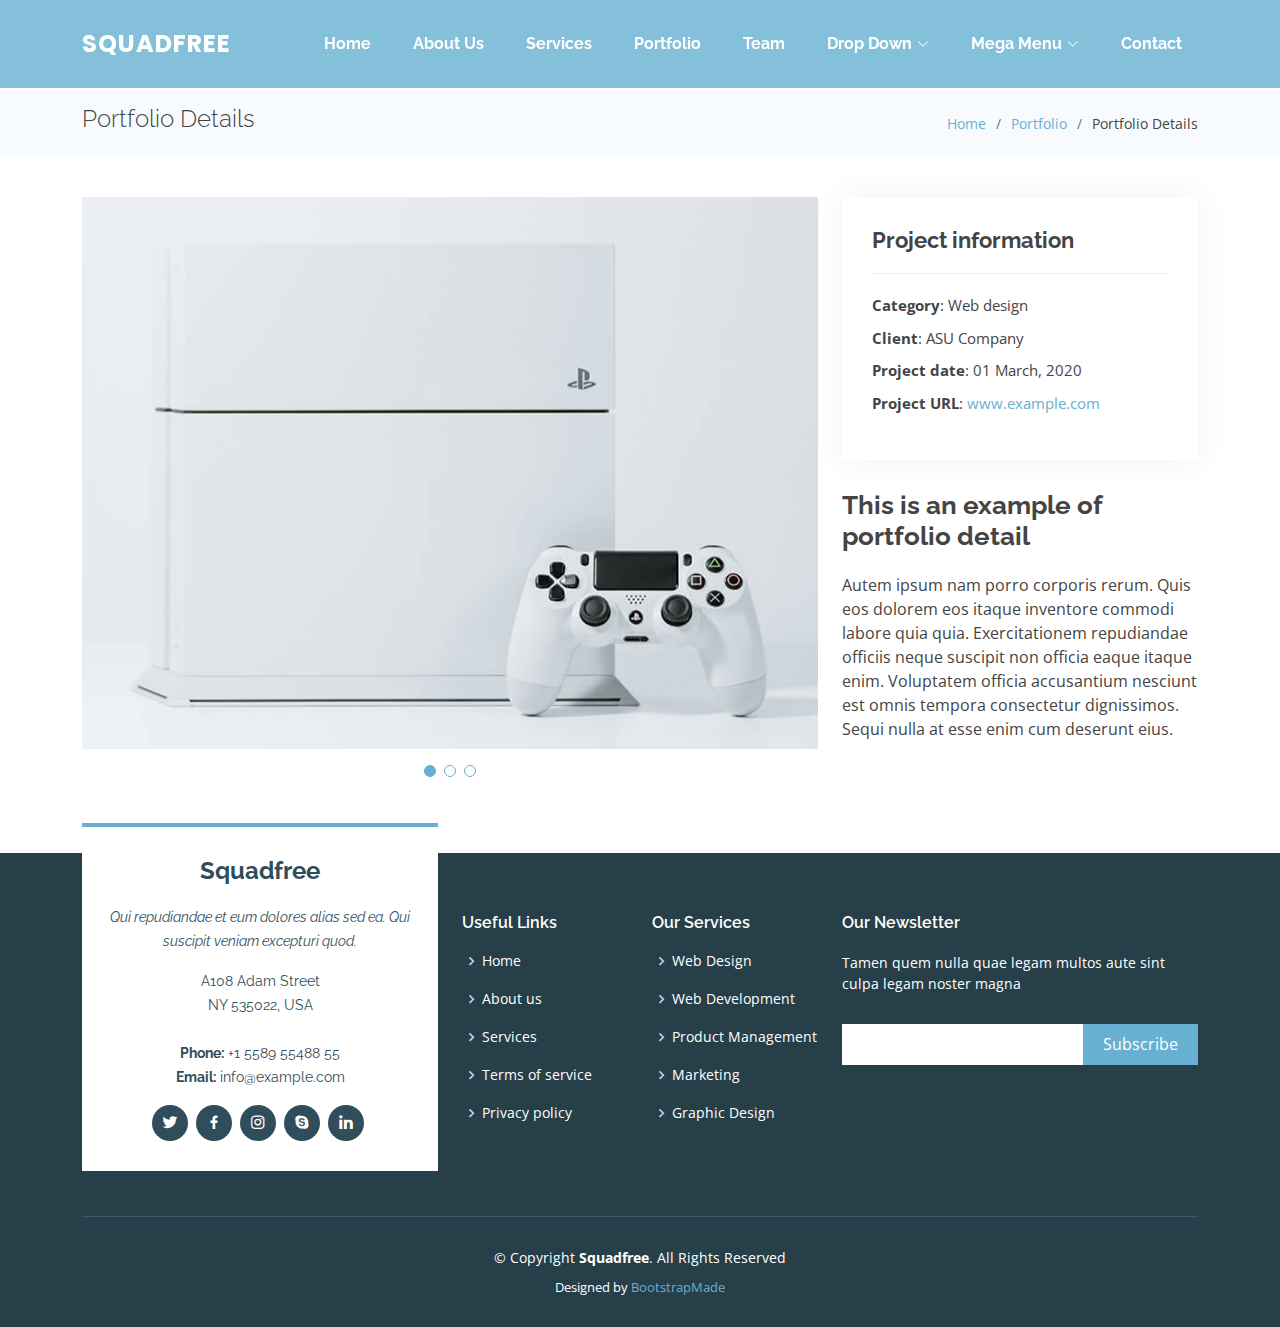
<file: src/main/webapp/portfolio-details.html>
<!DOCTYPE html>
<html lang="en">

<head>
  <meta charset="utf-8">
  <meta content="width=device-width, initial-scale=1.0" name="viewport">

  <title>Portfolio Details - Squadfree Bootstrap Template</title>
  <meta content="" name="description">
  <meta content="" name="keywords">

  <!-- Favicons -->
  <link href="assets/img/favicon.png" rel="icon">
  <link href="assets/img/apple-touch-icon.png" rel="apple-touch-icon">

  <!-- Google Fonts -->
  <link href="https://fonts.googleapis.com/css?family=Open+Sans:300,300i,400,400i,600,600i,700,700i|Raleway:300,300i,400,400i,500,500i,600,600i,700,700i|Poppins:300,300i,400,400i,500,500i,600,600i,700,700i" rel="stylesheet">

  <!-- Vendor CSS Files -->
  <link href="assets/vendor/aos/aos.css" rel="stylesheet">
  <link href="assets/vendor/bootstrap/css/bootstrap.min.css" rel="stylesheet">
  <link href="assets/vendor/bootstrap-icons/bootstrap-icons.css" rel="stylesheet">
  <link href="assets/vendor/boxicons/css/boxicons.min.css" rel="stylesheet">
  <link href="assets/vendor/glightbox/css/glightbox.min.css" rel="stylesheet">
  <link href="assets/vendor/swiper/swiper-bundle.min.css" rel="stylesheet">

  <!-- Template Main CSS File -->
  <link href="assets/css/style.css" rel="stylesheet">

  <!-- =======================================================
  * Template Name: Squadfree - v4.11.0
  * Template URL: https://bootstrapmade.com/squadfree-free-bootstrap-template-creative/
  * Author: BootstrapMade.com
  * License: https://bootstrapmade.com/license/
  ======================================================== -->
</head>

<body>

  <!-- ======= Header ======= -->
  <header id="header" class="fixed-top ">
    <div class="container d-flex align-items-center justify-content-between position-relative">

      <div class="logo">
        <h1 class="text-light"><a href="index.html"><span>Squadfree</span></a></h1>
        <!-- Uncomment below if you prefer to use an image logo -->
        <!-- <a href="index.html"><img src="assets/img/logo.png" alt="" class="img-fluid"></a>-->
      </div>

      <nav id="navbar" class="navbar">
        <ul>
          <li><a class="nav-link scrollto " href="#hero">Home</a></li>
          <li><a class="nav-link scrollto" href="#about">About Us</a></li>
          <li><a class="nav-link scrollto" href="#services">Services</a></li>
          <li><a class="nav-link scrollto" href="#portfolio">Portfolio</a></li>
          <li><a class="nav-link scrollto" href="#team">Team</a></li>
          <li class="dropdown"><a href="#"><span>Drop Down</span> <i class="bi bi-chevron-down"></i></a>
            <ul>
              <li><a href="#">Drop Down 1</a></li>
              <li class="dropdown"><a href="#"><span>Deep Drop Down</span> <i class="bi bi-chevron-right"></i></a>
                <ul>
                  <li><a href="#">Deep Drop Down 1</a></li>
                  <li><a href="#">Deep Drop Down 2</a></li>
                  <li><a href="#">Deep Drop Down 3</a></li>
                  <li><a href="#">Deep Drop Down 4</a></li>
                  <li><a href="#">Deep Drop Down 5</a></li>
                </ul>
              </li>
              <li><a href="#">Drop Down 2</a></li>
              <li><a href="#">Drop Down 3</a></li>
              <li><a href="#">Drop Down 4</a></li>
            </ul>
          </li>
          <li class="dropdown megamenu"><a href="#"><span>Mega Menu</span> <i class="bi bi-chevron-down"></i></a>
            <ul>
              <li>
                <strong>Column 1</strong>
                <a href="#">Column 1 link 1</a>
                <a href="#">Column 1 link 2</a>
                <a href="#">Column 1 link 3</a>
              </li>
              <li>
                <strong>Column 2</strong>
                <a href="#">Column 2 link 1</a>
                <a href="#">Column 2 link 2</a>
                <a href="#">Column 3 link 3</a>
              </li>
              <li>
                <strong>Column 3</strong>
                <a href="#">Column 3 link 1</a>
                <a href="#">Column 3 link 2</a>
                <a href="#">Column 3 link 3</a>
              </li>
              <li>
                <strong>Column 4</strong>
                <a href="#">Column 4 link 1</a>
                <a href="#">Column 4 link 2</a>
                <a href="#">Column 4 link 3</a>
              </li>
              <li>
                <strong>Column 5</strong>
                <a href="#">Column 5 link 1</a>
                <a href="#">Column 5 link 2</a>
                <a href="#">Column 5 link 3</a>
              </li>
            </ul>
          </li>
          <li><a class="nav-link scrollto" href="#contact">Contact</a></li>
        </ul>
        <i class="bi bi-list mobile-nav-toggle"></i>
      </nav><!-- .navbar -->

    </div>
  </header><!-- End Header -->

  <main id="main">

    <!-- ======= Breadcrumbs Section ======= -->
    <section class="breadcrumbs">
      <div class="container">

        <div class="d-flex justify-content-between align-items-center">
          <h2>Portfolio Details</h2>
          <ol>
            <li><a href="index.html">Home</a></li>
            <li><a href="portfolio.html">Portfolio</a></li>
            <li>Portfolio Details</li>
          </ol>
        </div>

      </div>
    </section><!-- Breadcrumbs Section -->

    <!-- ======= Portfolio Details Section ======= -->
    <section id="portfolio-details" class="portfolio-details">
      <div class="container">

        <div class="row gy-4">

          <div class="col-lg-8">
            <div class="portfolio-details-slider swiper">
              <div class="swiper-wrapper align-items-center">

                <div class="swiper-slide">
                  <img src="assets/img/portfolio/portfolio-1.jpg" alt="">
                </div>

                <div class="swiper-slide">
                  <img src="assets/img/portfolio/portfolio-2.jpg" alt="">
                </div>

                <div class="swiper-slide">
                  <img src="assets/img/portfolio/portfolio-3.jpg" alt="">
                </div>

              </div>
              <div class="swiper-pagination"></div>
            </div>
          </div>

          <div class="col-lg-4">
            <div class="portfolio-info">
              <h3>Project information</h3>
              <ul>
                <li><strong>Category</strong>: Web design</li>
                <li><strong>Client</strong>: ASU Company</li>
                <li><strong>Project date</strong>: 01 March, 2020</li>
                <li><strong>Project URL</strong>: <a href="#">www.example.com</a></li>
              </ul>
            </div>
            <div class="portfolio-description">
              <h2>This is an example of portfolio detail</h2>
              <p>
                Autem ipsum nam porro corporis rerum. Quis eos dolorem eos itaque inventore commodi labore quia quia. Exercitationem repudiandae officiis neque suscipit non officia eaque itaque enim. Voluptatem officia accusantium nesciunt est omnis tempora consectetur dignissimos. Sequi nulla at esse enim cum deserunt eius.
              </p>
            </div>
          </div>

        </div>

      </div>
    </section><!-- End Portfolio Details Section -->

  </main><!-- End #main -->

  <!-- ======= Footer ======= -->
  <footer id="footer">
    <div class="footer-top">
      <div class="container">
        <div class="row">

          <div class="col-lg-4 col-md-6">
            <div class="footer-info">
              <h3>Squadfree</h3>
              <p class="pb-3"><em>Qui repudiandae et eum dolores alias sed ea. Qui suscipit veniam excepturi quod.</em></p>
              <p>
                A108 Adam Street <br>
                NY 535022, USA<br><br>
                <strong>Phone:</strong> +1 5589 55488 55<br>
                <strong>Email:</strong> info@example.com<br>
              </p>
              <div class="social-links mt-3">
                <a href="#" class="twitter"><i class="bx bxl-twitter"></i></a>
                <a href="#" class="facebook"><i class="bx bxl-facebook"></i></a>
                <a href="#" class="instagram"><i class="bx bxl-instagram"></i></a>
                <a href="#" class="google-plus"><i class="bx bxl-skype"></i></a>
                <a href="#" class="linkedin"><i class="bx bxl-linkedin"></i></a>
              </div>
            </div>
          </div>

          <div class="col-lg-2 col-md-6 footer-links">
            <h4>Useful Links</h4>
            <ul>
              <li><i class="bx bx-chevron-right"></i> <a href="#">Home</a></li>
              <li><i class="bx bx-chevron-right"></i> <a href="#">About us</a></li>
              <li><i class="bx bx-chevron-right"></i> <a href="#">Services</a></li>
              <li><i class="bx bx-chevron-right"></i> <a href="#">Terms of service</a></li>
              <li><i class="bx bx-chevron-right"></i> <a href="#">Privacy policy</a></li>
            </ul>
          </div>

          <div class="col-lg-2 col-md-6 footer-links">
            <h4>Our Services</h4>
            <ul>
              <li><i class="bx bx-chevron-right"></i> <a href="#">Web Design</a></li>
              <li><i class="bx bx-chevron-right"></i> <a href="#">Web Development</a></li>
              <li><i class="bx bx-chevron-right"></i> <a href="#">Product Management</a></li>
              <li><i class="bx bx-chevron-right"></i> <a href="#">Marketing</a></li>
              <li><i class="bx bx-chevron-right"></i> <a href="#">Graphic Design</a></li>
            </ul>
          </div>

          <div class="col-lg-4 col-md-6 footer-newsletter">
            <h4>Our Newsletter</h4>
            <p>Tamen quem nulla quae legam multos aute sint culpa legam noster magna</p>
            <form action="" method="post">
              <input type="email" name="email"><input type="submit" value="Subscribe">
            </form>

          </div>

        </div>
      </div>
    </div>

    <div class="container">
      <div class="copyright">
        &copy; Copyright <strong><span>Squadfree</span></strong>. All Rights Reserved
      </div>
      <div class="credits">
        <!-- All the links in the footer should remain intact. -->
        <!-- You can delete the links only if you purchased the pro version. -->
        <!-- Licensing information: https://bootstrapmade.com/license/ -->
        <!-- Purchase the pro version with working PHP/AJAX contact form: https://bootstrapmade.com/squadfree-free-bootstrap-template-creative/ -->
        Designed by <a href="https://bootstrapmade.com/">BootstrapMade</a>
      </div>
    </div>
  </footer><!-- End Footer -->

  <a href="#" class="back-to-top d-flex align-items-center justify-content-center"><i class="bi bi-arrow-up-short"></i></a>

  <!-- Vendor JS Files -->
  <script src="assets/vendor/purecounter/purecounter_vanilla.js"></script>
  <script src="assets/vendor/aos/aos.js"></script>
  <script src="assets/vendor/bootstrap/js/bootstrap.bundle.min.js"></script>
  <script src="assets/vendor/glightbox/js/glightbox.min.js"></script>
  <script src="assets/vendor/isotope-layout/isotope.pkgd.min.js"></script>
  <script src="assets/vendor/swiper/swiper-bundle.min.js"></script>
  <script src="assets/vendor/php-email-form/validate.js"></script>

  <!-- Template Main JS File -->
  <script src="assets/js/main.js"></script>

</body>

</html>
</file>
<file: src/main/webapp/assets/css/style.css>
/**
* Template Name: Squadfree - v4.11.0
* Template URL: https://bootstrapmade.com/squadfree-free-bootstrap-template-creative/
* Author: BootstrapMade.com
* License: https://bootstrapmade.com/license/
*/

/*--------------------------------------------------------------
# General
--------------------------------------------------------------*/
body {
  font-family: "Open Sans", sans-serif;
  color: #444444;
}

a {
  text-decoration: none;
  color: #67b0d1;
}

a:hover {
  color: #8ec4dd;
  text-decoration: none;
}

h1,
h2,
h3,
h4,
h5,
h6 {
  font-family: "Raleway", sans-serif;
}

#main {
  margin-top: 90px;
}

/*--------------------------------------------------------------
# Back to top button
--------------------------------------------------------------*/
.back-to-top {
  position: fixed;
  visibility: hidden;
  opacity: 0;
  right: 15px;
  bottom: 15px;
  z-index: 998;
  background: #67b0d1;
  width: 40px;
  height: 40px;
  border-radius: 50px;
  transition: all 0.4s;
}

.back-to-top i {
  font-size: 24px;
  color: #fff;
  line-height: 0;
}

.back-to-top:hover {
  background: #86c0da;
  color: #fff;
}

.back-to-top.active {
  visibility: visible;
  opacity: 1;
}

/*--------------------------------------------------------------
# Disable aos animation delay on mobile devices
--------------------------------------------------------------*/
@media screen and (max-width: 768px) {
  [data-aos-delay] {
    transition-delay: 0 !important;
  }
}

/*--------------------------------------------------------------
# Header
--------------------------------------------------------------*/
#header {
  transition: all 0.5s;
  z-index: 997;
  transition: all 0.5s;
  padding: 24px 0;
  background: rgba(103, 176, 209, 0.8);
}

#header.header-transparent {
  background: transparent;
}

#header.header-scrolled {
  background: rgba(55, 142, 181, 0.9);
  padding: 12px;
}

#header .logo h1 {
  font-size: 24px;
  margin: 0;
  line-height: 1;
  font-weight: 700;
  letter-spacing: 1px;
  font-family: "Poppins", sans-serif;
  text-transform: uppercase;
}

#header .logo h1 a,
#header .logo h1 a:hover {
  color: #fff;
  text-decoration: none;
}

#header .logo img {
  padding: 0;
  margin: 0;
  max-height: 40px;
}

@media (max-width: 768px) {
  #header.header-scrolled {
    padding: 15px 0;
  }
}

/*--------------------------------------------------------------
# Navigation Menu
--------------------------------------------------------------*/
/**
* Desktop Navigation 
*/
.navbar {
  padding: 0;
  position: static;
}

.navbar ul {
  margin: 0;
  padding: 0;
  display: flex;
  list-style: none;
  align-items: center;
}

.navbar li {
  position: relative;
}

.navbar a,
.navbar a:focus {
  display: flex;
  align-items: center;
  justify-content: space-between;
  padding: 8px 16px;
  margin-left: 10px;
  font-family: "Raleway", sans-serif;
  font-size: 16px;
  font-weight: 700;
  color: #fff;
  white-space: nowrap;
  transition: 0.3s;
}

.navbar a i,
.navbar a:focus i {
  font-size: 12px;
  line-height: 0;
  margin-left: 5px;
}

.navbar a:hover,
.navbar .active,
.navbar .active:focus,
.navbar li:hover>a {
  background: rgba(255, 255, 255, 0.2);
}

.navbar .dropdown ul {
  display: block;
  position: absolute;
  left: 10px;
  top: calc(100% + 30px);
  margin: 0;
  padding: 10px 0;
  z-index: 99;
  opacity: 0;
  visibility: hidden;
  background: #fff;
  box-shadow: 0px 0px 30px rgba(127, 137, 161, 0.25);
  transition: 0.3s;
}

.navbar .dropdown ul li {
  min-width: 200px;
}

.navbar .dropdown ul a {
  padding: 10px 20px;
  font-size: 15px;
  text-transform: none;
  font-weight: 600;
  color: #2f4d5a;
}

.navbar .dropdown ul a i {
  font-size: 12px;
}

.navbar .dropdown ul a:hover,
.navbar .dropdown ul .active:hover,
.navbar .dropdown ul li:hover>a {
  color: #67b0d1;
}

.navbar .dropdown:hover>ul {
  opacity: 1;
  top: 100%;
  visibility: visible;
}

.navbar .megamenu {
  position: static;
}

.navbar .megamenu ul {
  margin: 0;
  padding: 10px;
  display: block;
  position: absolute;
  top: 130%;
  left: 0;
  right: 0;
  visibility: hidden;
  opacity: 0;
  display: flex;
  transition: 0.3s;
  border-radius: 4px;
  z-index: 99;
}

.navbar .megamenu ul li {
  flex: 1;
}

.navbar .megamenu ul li strong {
  padding: 10px 0 10px 20px;
  display: block;
}

.navbar .megamenu ul li a,
.navbar .megamenu ul li:hover>a {
  color: rgba(var(--color-white-rgb), 0.5);
  background: none;
  padding: 8px 10px;
}

.navbar .megamenu ul li a:hover,
.navbar .megamenu ul li .active,
.navbar .megamenu ul li .active:hover {
  color: #67b0d1;
}

.navbar .megamenu:hover>ul {
  opacity: 1;
  top: 100%;
  visibility: visible;
}

.navbar .dropdown .dropdown ul {
  top: 0;
  left: calc(100% - 30px);
  visibility: hidden;
}

.navbar .dropdown .dropdown:hover>ul {
  opacity: 1;
  top: 0;
  left: 100%;
  visibility: visible;
}

@media (max-width: 1366px) {
  .navbar .dropdown .dropdown ul {
    left: -90%;
  }

  .navbar .dropdown .dropdown:hover>ul {
    left: -100%;
  }
}

/**
* Mobile Navigation 
*/
.mobile-nav-toggle {
  color: #fff;
  font-size: 28px;
  cursor: pointer;
  display: none;
  line-height: 0;
  transition: 0.5s;
}

@media (max-width: 991px) {
  .mobile-nav-toggle {
    display: block;
  }

  .navbar ul {
    display: none;
  }
}

.navbar-mobile {
  position: fixed;
  overflow: hidden;
  top: 0;
  right: 0;
  left: 0;
  bottom: 0;
  background: rgba(43, 111, 142, 0.9);
  transition: 0.3s;
}

.navbar-mobile .mobile-nav-toggle {
  position: absolute;
  top: 15px;
  right: 15px;
}

.navbar-mobile ul {
  display: block;
  position: absolute;
  top: 55px;
  right: 15px;
  bottom: 15px;
  left: 15px;
  padding: 10px 0;
  background-color: #fff;
  overflow-y: auto;
  transition: 0.3s;
}

.navbar-mobile a,
.navbar-mobile a:focus {
  padding: 10px 20px;
  font-size: 15px;
  color: #2f4d5a;
}

.navbar-mobile a:hover,
.navbar-mobile .active,
.navbar-mobile li:hover>a {
  color: #67b0d1;
}

.navbar-mobile .getstarted,
.navbar-mobile .getstarted:focus {
  margin: 15px;
}

.navbar-mobile .dropdown ul {
  position: static;
  display: none;
  margin: 10px 20px;
  padding: 10px 0;
  z-index: 99;
  opacity: 1;
  visibility: visible;
  background: #fff;
  box-shadow: 0px 0px 30px rgba(127, 137, 161, 0.25);
}

.navbar-mobile .dropdown ul li {
  min-width: 200px;
}

.navbar-mobile .dropdown ul a {
  padding: 10px 20px;
}

.navbar-mobile .dropdown ul a i {
  font-size: 12px;
}

.navbar-mobile .dropdown ul a:hover,
.navbar-mobile .dropdown ul .active:hover,
.navbar-mobile .dropdown ul li:hover>a {
  color: #67b0d1;
}

.navbar-mobile .dropdown>.dropdown-active {
  display: block;
}

.navbar-mobile .megamenu ul li a,
.navbar-mobile .megamenu ul li:hover>a {
  color: rgba(var(--color-white-rgb), 0.5);
  background: none;
}

.navbar-mobile .megamenu ul li a:hover,
.navbar-mobile .megamenu ul li .active,
.navbar-mobile .megamenu ul li .active:hover {
  color: #67b0d1;
}

/*--------------------------------------------------------------
# Hero Section
--------------------------------------------------------------*/
#hero {
  width: 100%;
  height: 100vh;
  background: linear-gradient(rgba(55, 142, 181, 0.5), rgba(55, 142, 181, 0.2)), url("../img/hero-bg.jpg") top center;
  background-size: cover;
  position: relative;
  margin-bottom: -90px;
}

#hero .hero-container {
  position: absolute;
  bottom: 0;
  top: 0;
  left: 0;
  right: 0;
  display: flex;
  justify-content: center;
  align-items: center;
  flex-direction: column;
  text-align: center;
}

#hero h1 {
  margin: 0 0 10px 0;
  font-size: 64px;
  font-weight: 700;
  line-height: 56px;
  text-transform: uppercase;
  color: #fff;
  text-shadow: -1px 0 2px #2f4d5a;
}

#hero h2 {
  color: #fff;
  margin-bottom: 50px;
  font-size: 20px;
  text-transform: uppercase;
  font-weight: 700;
  text-shadow: -1px 0 2px #2f4d5a;
}

#hero .btn-get-started {
  font-size: 36px;
  display: inline-block;
  padding: 4px 0;
  border-radius: 50px;
  transition: 0.3s ease-in-out;
  margin: 10px;
  width: 64px;
  height: 64px;
  text-align: center;
  border: 2px solid #fff;
  color: #fff;
}

#hero .btn-get-started:hover {
  padding-top: 8px;
  background: rgba(255, 255, 255, 0.15);
}

@media (min-width: 1024px) {
  #hero {
    background-attachment: fixed;
  }
}

@media (max-width: 768px) {
  #hero h1 {
    font-size: 28px;
    line-height: 36px;
  }

  #hero h2 {
    font-size: 18px;
    line-height: 24px;
    margin-bottom: 30px;
  }
}

/*--------------------------------------------------------------
# Sections General
--------------------------------------------------------------*/
section {
  padding: 60px 0;
  overflow: hidden;
}

.section-bg {
  background-color: #f4f9fc;
}

.section-title {
  text-align: center;
  padding-bottom: 30px;
}

.section-title h2 {
  font-size: 32px;
  font-weight: bold;
  position: relative;
  margin-bottom: 30px;
  color: #2f4d5a;
  z-index: 2;
}

.section-title h2::after {
  content: "";
  position: absolute;
  left: 50%;
  top: 50%;
  transform: translate(-50%, -50%);
  width: 122px;
  height: 66px;
  background: url(../img/section-title-bg.png) no-repeat;
  z-index: -1;
}

.section-title p {
  margin-bottom: 0;
}

/*--------------------------------------------------------------
# Breadcrumbs
--------------------------------------------------------------*/
.breadcrumbs {
  padding: 15px 0;
  background-color: #f8fbfd;
  min-height: 40px;
}

.breadcrumbs h2 {
  font-size: 24px;
  font-weight: 300;
}

.breadcrumbs ol {
  display: flex;
  flex-wrap: wrap;
  list-style: none;
  padding: 0;
  margin: 0;
  font-size: 14px;
}

.breadcrumbs ol li+li {
  padding-left: 10px;
}

.breadcrumbs ol li+li::before {
  display: inline-block;
  padding-right: 10px;
  color: #6c757d;
  content: "/";
}

@media (max-width: 768px) {
  .breadcrumbs .d-flex {
    display: block !important;
  }

  .breadcrumbs ol {
    display: block;
  }

  .breadcrumbs ol li {
    display: inline-block;
  }
}

/*--------------------------------------------------------------
# About
--------------------------------------------------------------*/
.about {
  background: url("../img/about-bg.jpg") center center no-repeat;
  background-size: cover;
  padding: 60px 0;
  position: relative;
}

.about::before {
  content: "";
  position: absolute;
  left: 0;
  right: 0;
  top: 0;
  bottom: 0;
  background: rgba(255, 255, 255, 0.75);
  z-index: 9;
}

.about .container {
  position: relative;
  z-index: 10;
}

.about .content {
  padding: 30px 30px 30px 0;
}

.about .content h3 {
  font-weight: 700;
  font-size: 34px;
  color: #2f4d5a;
  margin-bottom: 30px;
}

.about .content p {
  margin-bottom: 30px;
}

.about .content .about-btn {
  display: inline-block;
  background: #67b0d1;
  padding: 6px 44px 8px 30px;
  color: #fff;
  border-radius: 50px;
  transition: 0.3s;
  position: relative;
}

.about .content .about-btn i {
  font-size: 18px;
  position: absolute;
  right: 18px;
  top: 9px;
}

.about .content .about-btn:hover {
  background: #7bbad7;
}

.about .icon-boxes .icon-box {
  margin-top: 30px;
}

.about .icon-boxes .icon-box i {
  font-size: 40px;
  color: #67b0d1;
  margin-bottom: 10px;
}

.about .icon-boxes .icon-box h4 {
  font-size: 20px;
  font-weight: 700;
  margin: 0 0 10px 0;
}

.about .icon-boxes .icon-box p {
  font-size: 15px;
  color: #848484;
}

@media (max-width: 1200px) {
  .about .content {
    padding-right: 0;
  }
}

@media (max-width: 768px) {
  .about {
    text-align: center;
  }
}

/*--------------------------------------------------------------
# Services
--------------------------------------------------------------*/
.services .icon-box {
  padding: 30px;
  position: relative;
  overflow: hidden;
  background: #fff;
  box-shadow: 0 0 29px 0 rgba(68, 88, 144, 0.12);
  transition: all 0.3s ease-in-out;
  border-radius: 8px;
  z-index: 1;
}

.services .icon-box::before {
  content: "";
  position: absolute;
  background: white;
  right: 0;
  left: 0;
  bottom: 0;
  top: 100%;
  transition: all 0.3s;
  z-index: -1;
}

.services .icon-box:hover::before {
  background: #67b0d1;
  top: 0;
  border-radius: 0px;
}

.services .icon {
  margin-bottom: 15px;
}

.services .icon i {
  font-size: 48px;
  line-height: 1;
  color: #67b0d1;
  transition: all 0.3s ease-in-out;
}

.services .title {
  font-weight: 700;
  margin-bottom: 15px;
  font-size: 18px;
}

.services .title a {
  color: #111;
}

.services .description {
  font-size: 15px;
  line-height: 28px;
  margin-bottom: 0;
}

.services .icon-box:hover .title a,
.services .icon-box:hover .description {
  color: #fff;
}

.services .icon-box:hover .icon i {
  color: #fff;
}

/*--------------------------------------------------------------
# Counts
--------------------------------------------------------------*/
.counts {
  padding-bottom: 30px;
}

.counts .count-box {
  padding: 30px;
  width: 100%;
}

.counts .count-box i {
  display: block;
  font-size: 44px;
  color: #67b0d1;
  float: left;
  line-height: 0;
}

.counts .count-box span {
  font-size: 48px;
  line-height: 40px;
  display: block;
  font-weight: 700;
  color: #2f4d5a;
  margin-left: 60px;
}

.counts .count-box p {
  padding: 15px 0 0 0;
  margin: 0 0 0 60px;
  font-family: "Raleway", sans-serif;
  font-size: 14px;
  color: #49788c;
}

.counts .count-box a {
  font-weight: 600;
  display: block;
  margin-top: 20px;
  color: #49788c;
  font-size: 15px;
  font-family: "Poppins", sans-serif;
  transition: ease-in-out 0.3s;
}

.counts .count-box a:hover {
  color: #6e9fb4;
}

/*--------------------------------------------------------------
# Cta
--------------------------------------------------------------*/
.cta {
  background: linear-gradient(rgba(103, 176, 209, 0.8), rgba(103, 176, 209, 0.8)), url("../img/cta-bg.jpg") fixed center center;
  background-size: cover;
  padding: 60px 0;
}

.cta h3 {
  color: #fff;
  font-size: 28px;
  font-weight: 700;
}

.cta p {
  color: #fff;
}

.cta .cta-btn {
  font-family: "Raleway", sans-serif;
  text-transform: uppercase;
  font-weight: 500;
  font-size: 16px;
  letter-spacing: 1px;
  display: inline-block;
  padding: 8px 28px;
  border-radius: 25px;
  transition: 0.5s;
  margin-top: 10px;
  border: 2px solid rgba(255, 255, 255, 0.5);
  color: #fff;
}

.cta .cta-btn:hover {
  border-color: #fff;
}

/*--------------------------------------------------------------
# Portfolio
--------------------------------------------------------------*/
.portfolio .portfolio-item {
  margin-bottom: 30px;
}

.portfolio #portfolio-flters {
  padding: 0;
  margin: 0 auto 35px auto;
  list-style: none;
  text-align: center;
  background: #ecf5f9;
  border-radius: 50px;
  padding: 2px 15px;
}

.portfolio #portfolio-flters li {
  cursor: pointer;
  display: inline-block;
  padding: 10px 15px 8px 15px;
  font-size: 14px;
  font-weight: 600;
  line-height: 1;
  text-transform: uppercase;
  color: #2f4d5a;
  margin-bottom: 5px;
  transition: all 0.3s ease-in-out;
}

.portfolio #portfolio-flters li:hover,
.portfolio #portfolio-flters li.filter-active {
  color: #67b0d1;
}

.portfolio #portfolio-flters li:last-child {
  margin-right: 0;
}

.portfolio .portfolio-wrap {
  transition: 0.3s;
  position: relative;
  overflow: hidden;
  z-index: 1;
}

.portfolio .portfolio-wrap::before {
  content: "";
  background: rgba(255, 255, 255, 0.5);
  position: absolute;
  left: 0;
  right: 0;
  top: 0;
  bottom: 0;
  transition: all ease-in-out 0.3s;
  z-index: 2;
  opacity: 0;
}

.portfolio .portfolio-wrap .portfolio-links {
  opacity: 1;
  left: 0;
  right: 0;
  bottom: -60px;
  z-index: 3;
  position: absolute;
  transition: all ease-in-out 0.3s;
  display: flex;
  justify-content: center;
}

.portfolio .portfolio-wrap .portfolio-links a {
  color: #fff;
  font-size: 28px;
  text-align: center;
  background: rgba(103, 176, 209, 0.75);
  transition: 0.3s;
  width: 50%;
}

.portfolio .portfolio-wrap .portfolio-links a:hover {
  background: rgba(103, 176, 209, 0.95);
}

.portfolio .portfolio-wrap .portfolio-links a+a {
  border-left: 1px solid #8ec4dd;
}

.portfolio .portfolio-wrap:hover::before {
  top: 0;
  left: 0;
  right: 0;
  bottom: 0;
  opacity: 1;
}

.portfolio .portfolio-wrap:hover .portfolio-links {
  opacity: 1;
  bottom: 0;
}

/*--------------------------------------------------------------
# Portfolio Details
--------------------------------------------------------------*/
.portfolio-details {
  padding-top: 40px;
}

.portfolio-details .portfolio-details-slider img {
  width: 100%;
}

.portfolio-details .portfolio-details-slider .swiper-pagination {
  margin-top: 20px;
  position: relative;
}

.portfolio-details .portfolio-details-slider .swiper-pagination .swiper-pagination-bullet {
  width: 12px;
  height: 12px;
  background-color: #fff;
  opacity: 1;
  border: 1px solid #67b0d1;
}

.portfolio-details .portfolio-details-slider .swiper-pagination .swiper-pagination-bullet-active {
  background-color: #67b0d1;
}

.portfolio-details .portfolio-info {
  padding: 30px;
  box-shadow: 0px 0 30px rgba(47, 77, 90, 0.08);
}

.portfolio-details .portfolio-info h3 {
  font-size: 22px;
  font-weight: 700;
  margin-bottom: 20px;
  padding-bottom: 20px;
  border-bottom: 1px solid #eee;
}

.portfolio-details .portfolio-info ul {
  list-style: none;
  padding: 0;
  font-size: 15px;
}

.portfolio-details .portfolio-info ul li+li {
  margin-top: 10px;
}

.portfolio-details .portfolio-description {
  padding-top: 30px;
}

.portfolio-details .portfolio-description h2 {
  font-size: 26px;
  font-weight: 700;
  margin-bottom: 20px;
}

.portfolio-details .portfolio-description p {
  padding: 0;
}

/*--------------------------------------------------------------
# Testimonials
--------------------------------------------------------------*/
.testimonials .testimonials-carousel,
.testimonials .testimonials-slider {
  overflow: hidden;
}

.testimonials .testimonials-carousel,
.testimonials .testimonials-slider {
  overflow: hidden;
}

.testimonials .testimonial-item {
  box-sizing: content-box;
  text-align: center;
  min-height: 320px;
}

.testimonials .testimonial-item .testimonial-img {
  width: 90px;
  border-radius: 50%;
  margin: 0 auto;
}

.testimonials .testimonial-item h3 {
  font-size: 18px;
  font-weight: bold;
  margin: 10px 0 5px 0;
  color: #111;
}

.testimonials .testimonial-item h4 {
  font-size: 14px;
  color: #999;
  margin: 0;
}

.testimonials .testimonial-item .quote-icon-left,
.testimonials .testimonial-item .quote-icon-right {
  color: #d5e9f2;
  font-size: 26px;
}

.testimonials .testimonial-item .quote-icon-left {
  display: inline-block;
  left: -5px;
  position: relative;
}

.testimonials .testimonial-item .quote-icon-right {
  display: inline-block;
  right: -5px;
  position: relative;
  top: 10px;
}

.testimonials .testimonial-item p {
  font-style: italic;
  margin: 0 15px 15px 15px;
  padding: 20px;
  background: #fff;
  position: relative;
  margin-bottom: 35px;
  border-radius: 6px;
  box-shadow: 0px 2px 15px rgba(0, 0, 0, 0.1);
}

.testimonials .testimonial-item p::after {
  content: "";
  width: 0;
  height: 0;
  border-top: 20px solid #fff;
  border-right: 20px solid transparent;
  border-left: 20px solid transparent;
  position: absolute;
  bottom: -20px;
  left: calc(50% - 20px);
}

.testimonials .swiper-pagination {
  margin-top: 20px;
  position: relative;
}

.testimonials .swiper-pagination .swiper-pagination-bullet {
  width: 12px;
  height: 12px;
  background-color: #fff;
  opacity: 1;
  border: 1px solid #67b0d1;
}

.testimonials .swiper-pagination .swiper-pagination-bullet-active {
  background-color: #67b0d1;
}

/*--------------------------------------------------------------
# Team
--------------------------------------------------------------*/
.team .member {
  text-align: center;
  margin-bottom: 80px;
  position: relative;
}

.team .member .pic {
  overflow: hidden;
}

.team .member .member-info {
  position: absolute;
  top: 85%;
  left: 20px;
  right: 20px;
  background: #fff;
  padding: 20px 0;
  color: #2f4d5a;
  box-shadow: 0px 2px 15px rgba(0, 0, 0, 0.1);
  max-height: 95px;
  overflow: hidden;
  transition: max-height 0.5s ease-in-out;
}

.team .member:hover .member-info {
  max-height: 300px;
}

.team .member h4 {
  font-weight: 700;
  margin-bottom: 10px;
  font-size: 16px;
  color: #2f4d5a;
  position: relative;
  padding-bottom: 10px;
}

.team .member h4::after {
  content: "";
  position: absolute;
  display: block;
  width: 50px;
  height: 1px;
  background: #b1cbd7;
  bottom: 0;
  left: calc(50% - 25px);
}

.team .member span {
  font-style: italic;
  display: block;
  font-size: 13px;
}

.team .member .social {
  margin-top: 15px;
}

.team .member .social a {
  transition: color 0.3s;
  color: #52869d;
}

.team .member .social a:hover {
  color: #67b0d1;
}

.team .member .social i {
  font-size: 16px;
  margin: 0 2px;
}

@media (max-width: 992px) {
  .team .member {
    margin-bottom: 110px;
  }
}

/*--------------------------------------------------------------
# Contact
--------------------------------------------------------------*/
.contact {
  padding-bottom: 80px;
}

.contact .info-box {
  color: #444444;
  background: #fff;
  text-align: center;
  box-shadow: 0 0 30px rgba(214, 215, 216, 0.6);
  padding: 20px 0 30px 0;
}

.contact .info-box i {
  font-size: 32px;
  color: #67b0d1;
  border-radius: 50%;
  padding: 8px;
  border: 2px dotted #f0f7fa;
}

.contact .info-box h3 {
  font-size: 20px;
  color: #777777;
  font-weight: 700;
  margin: 10px 0;
}

.contact .info-box p {
  padding: 0;
  line-height: 24px;
  font-size: 14px;
  margin-bottom: 0;
}

.contact .php-email-form {
  box-shadow: 0 0 30px rgba(214, 215, 216, 0.6);
  padding: 30px;
  background: #fff;
}

.contact .php-email-form .error-message {
  display: none;
  color: #fff;
  background: #ed3c0d;
  text-align: left;
  padding: 15px;
  font-weight: 600;
}

.contact .php-email-form .error-message br+br {
  margin-top: 25px;
}

.contact .php-email-form .sent-message {
  display: none;
  color: #fff;
  background: #18d26e;
  text-align: center;
  padding: 15px;
  font-weight: 600;
}

.contact .php-email-form .loading {
  display: none;
  background: #fff;
  text-align: center;
  padding: 15px;
}

.contact .php-email-form .loading:before {
  content: "";
  display: inline-block;
  border-radius: 50%;
  width: 24px;
  height: 24px;
  margin: 0 10px -6px 0;
  border: 3px solid #18d26e;
  border-top-color: #eee;
  -webkit-animation: animate-loading 1s linear infinite;
  animation: animate-loading 1s linear infinite;
}

.contact .php-email-form input,
.contact .php-email-form textarea {
  border-radius: 0;
  box-shadow: none;
  font-size: 14px;
}

.contact .php-email-form input::focus,
.contact .php-email-form textarea::focus {
  background-color: #67b0d1;
}

.contact .php-email-form input {
  padding: 10px 15px;
}

.contact .php-email-form textarea {
  padding: 12px 15px;
}

.contact .php-email-form button[type=submit] {
  background: #67b0d1;
  border: 0;
  padding: 10px 24px;
  color: #fff;
  transition: 0.4s;
}

.contact .php-email-form button[type=submit]:hover {
  background: #8ec4dd;
}

@-webkit-keyframes animate-loading {
  0% {
    transform: rotate(0deg);
  }

  100% {
    transform: rotate(360deg);
  }
}

@keyframes animate-loading {
  0% {
    transform: rotate(0deg);
  }

  100% {
    transform: rotate(360deg);
  }
}

/*--------------------------------------------------------------
# Footer
--------------------------------------------------------------*/
#footer {
  background: #263f49;
  padding: 0 0 30px 0;
  color: #fff;
  font-size: 14px;
}

#footer .footer-top {
  padding: 60px 0 30px 0;
}

#footer .footer-top .footer-info {
  margin-top: -90px;
  margin-bottom: 15px;
  background: white;
  color: #2f4d5a;
  border-top: 4px solid #67b0d1;
  text-align: center;
  padding: 30px 20px;
}

#footer .footer-top .footer-info h3 {
  font-size: 24px;
  margin: 0 0 20px 0;
  padding: 2px 0 2px 0;
  line-height: 1;
  font-weight: 700;
}

#footer .footer-top .footer-info p {
  font-size: 14px;
  line-height: 24px;
  margin-bottom: 0;
  font-family: "Raleway", sans-serif;
}

#footer .footer-top .social-links a {
  font-size: 18px;
  display: inline-block;
  background: #2f4d5a;
  color: #fff;
  line-height: 1;
  padding: 8px 0;
  margin-right: 4px;
  border-radius: 50%;
  text-align: center;
  width: 36px;
  height: 36px;
  transition: 0.3s;
}

#footer .footer-top .social-links a:hover {
  background: #67b0d1;
  color: #fff;
  text-decoration: none;
}

#footer .footer-top h4 {
  font-size: 16px;
  font-weight: 600;
  color: #fff;
  position: relative;
  padding-bottom: 12px;
}

#footer .footer-top .footer-links {
  margin-bottom: 30px;
}

#footer .footer-top .footer-links ul {
  list-style: none;
  padding: 0;
  margin: 0;
}

#footer .footer-top .footer-links ul i {
  padding-right: 2px;
  color: #b5d9e9;
  font-size: 18px;
  line-height: 1;
}

#footer .footer-top .footer-links ul li {
  padding: 10px 0;
  display: flex;
  align-items: center;
}

#footer .footer-top .footer-links ul li:first-child {
  padding-top: 0;
}

#footer .footer-top .footer-links ul a {
  color: #fff;
  transition: 0.3s;
  display: inline-block;
  line-height: 1;
}

#footer .footer-top .footer-links ul a:hover {
  color: #a2cfe3;
}

#footer .footer-top .footer-newsletter form {
  margin-top: 30px;
  background: #fff;
  padding: 6px 10px;
  position: relative;
  border-radius: 4;
}

#footer .footer-top .footer-newsletter form input[type=email] {
  border: 0;
  padding: 4px;
  width: calc(100% - 110px);
}

#footer .footer-top .footer-newsletter form input[type=submit] {
  position: absolute;
  top: 0;
  right: 0;
  bottom: 0;
  border: 0;
  background: none;
  font-size: 16px;
  padding: 0 20px;
  background: #67b0d1;
  color: #fff;
  transition: 0.3s;
  border-radius: 4;
}

#footer .footer-top .footer-newsletter form input[type=submit]:hover {
  background: #409cc5;
}

#footer .copyright {
  border-top: 1px solid #385b6b;
  text-align: center;
  padding-top: 30px;
}

#footer .credits {
  padding-top: 10px;
  text-align: center;
  font-size: 13px;
  color: #fff;
}

@media (max-width: 575px) {
  #footer .footer-top .footer-info {
    margin: -20px 0 30px 0;
  }
}
</file>
<file: src/main/webapp/assets/css/Userstyle.css>
/**
* Template Name: Squadfree - v4.11.0
* Template URL: https://bootstrapmade.com/squadfree-free-bootstrap-template-creative/
* Author: BootstrapMade.com
* License: https://bootstrapmade.com/license/
*/

/*--------------------------------------------------------------
# General
--------------------------------------------------------------*/
body {
	background-image: url('../img/login5.jpg');
	background-size: cover;
	background-repeat: no-repeat;
  font-family: "Open Sans", sans-serif;
  color: #444444;
}

a {
  text-decoration: none;
  color: #67b0d1;
}

a:hover {
  color: #8ec4dd;
  text-decoration: none;
}

h1,
h2,
h3,
h4,
h5,
h6 {
  font-family: "Raleway", sans-serif;
}

#main {
  margin-top: 90px;
}

/*--------------------------------------------------------------
# Back to top button
--------------------------------------------------------------*/
.back-to-top {
  position: fixed;
  visibility: hidden;
  opacity: 0;
  right: 15px;
  bottom: 15px;
  z-index: 998;
  background: #67b0d1;
  width: 40px;
  height: 40px;
  border-radius: 50px;
  transition: all 0.4s;
}

.back-to-top i {
  font-size: 24px;
  color: #fff;
  line-height: 0;
}

.back-to-top:hover {
  background: #86c0da;
  color: #fff;
}

.back-to-top.active {
  visibility: visible;
  opacity: 1;
}

/*--------------------------------------------------------------
# Disable aos animation delay on mobile devices
--------------------------------------------------------------*/
@media screen and (max-width: 768px) {
  [data-aos-delay] {
    transition-delay: 0 !important;
  }
}

/*--------------------------------------------------------------
# Header
--------------------------------------------------------------*/
#header {
  transition: all 0.5s;
  z-index: 997;
  transition: all 0.5s;
  padding: 24px 0;
  background: rgba(103, 176, 209, 0.8);
}

#header.header-transparent {
  background: transparent;
}

#header.header-scrolled {
  background: rgba(55, 142, 181, 0.9);
  padding: 12px;
}

#header .logo h1 {
  font-size: 24px;
  margin: 0;
  line-height: 1;
  font-weight: 700;
  letter-spacing: 1px;
  font-family: "Poppins", sans-serif;
  text-transform: uppercase;
}

#header .logo h1 a,
#header .logo h1 a:hover {
  color: #fff;
  text-decoration: none;
}

#header .logo img {
  padding: 0;
  margin: 0;
  max-height: 40px;
}

@media (max-width: 768px) {
  #header.header-scrolled {
    padding: 15px 0;
  }
}

/*--------------------------------------------------------------
# Navigation Menu
--------------------------------------------------------------*/
/**
* Desktop Navigation 
*/
.navbar {
  padding: 0;
  position: static;
}

.navbar ul {
  margin: 0;
  padding: 0;
  display: flex;
  list-style: none;
  align-items: center;
}

.navbar li {
  position: relative;
}

.navbar a,
.navbar a:focus {
  display: flex;
  align-items: center;
  justify-content: space-between;
  padding: 8px 16px;
  margin-left: 10px;
  font-family: "Raleway", sans-serif;
  font-size: 16px;
  font-weight: 700;
  color: #fff;
  white-space: nowrap;
  transition: 0.3s;
}

.navbar a i,
.navbar a:focus i {
  font-size: 12px;
  line-height: 0;
  margin-left: 5px;
}

.navbar a:hover,
.navbar .active,
.navbar .active:focus,
.navbar li:hover>a {
  background: rgba(255, 255, 255, 0.2);
}

.navbar .dropdown ul {
  display: block;
  position: absolute;
  left: 10px;
  top: calc(100% + 30px);
  margin: 0;
  padding: 10px 0;
  z-index: 99;
  opacity: 0;
  visibility: hidden;
  background: #fff;
  box-shadow: 0px 0px 30px rgba(127, 137, 161, 0.25);
  transition: 0.3s;
}

.navbar .dropdown ul li {
  min-width: 200px;
}

.navbar .dropdown ul a {
  padding: 10px 20px;
  font-size: 15px;
  text-transform: none;
  font-weight: 600;
  color: #2f4d5a;
}

.navbar .dropdown ul a i {
  font-size: 12px;
}

.navbar .dropdown ul a:hover,
.navbar .dropdown ul .active:hover,
.navbar .dropdown ul li:hover>a {
  color: #67b0d1;
}

.navbar .dropdown:hover>ul {
  opacity: 1;
  top: 100%;
  visibility: visible;
}

.navbar .megamenu {
  position: static;
}

.navbar .megamenu ul {
  margin: 0;
  padding: 10px;
  display: block;
  position: absolute;
  top: 130%;
  left: 0;
  right: 0;
  visibility: hidden;
  opacity: 0;
  display: flex;
  transition: 0.3s;
  border-radius: 4px;
  z-index: 99;
}

.navbar .megamenu ul li {
  flex: 1;
}

.navbar .megamenu ul li strong {
  padding: 10px 0 10px 20px;
  display: block;
}

.navbar .megamenu ul li a,
.navbar .megamenu ul li:hover>a {
  color: rgba(var(--color-white-rgb), 0.5);
  background: none;
  padding: 8px 10px;
}

.navbar .megamenu ul li a:hover,
.navbar .megamenu ul li .active,
.navbar .megamenu ul li .active:hover {
  color: #67b0d1;
}

.navbar .megamenu:hover>ul {
  opacity: 1;
  top: 100%;
  visibility: visible;
}

.navbar .dropdown .dropdown ul {
  top: 0;
  left: calc(100% - 30px);
  visibility: hidden;
}

.navbar .dropdown .dropdown:hover>ul {
  opacity: 1;
  top: 0;
  left: 100%;
  visibility: visible;
}

@media (max-width: 1366px) {
  .navbar .dropdown .dropdown ul {
    left: -90%;
  }

  .navbar .dropdown .dropdown:hover>ul {
    left: -100%;
  }
}

/**
* Mobile Navigation 
*/
.mobile-nav-toggle {
  color: #fff;
  font-size: 28px;
  cursor: pointer;
  display: none;
  line-height: 0;
  transition: 0.5s;
}

@media (max-width: 991px) {
  .mobile-nav-toggle {
    display: block;
  }

  .navbar ul {
    display: none;
  }
}

.navbar-mobile {
  position: fixed;
  overflow: hidden;
  top: 0;
  right: 0;
  left: 0;
  bottom: 0;
  background: rgba(43, 111, 142, 0.9);
  transition: 0.3s;
}

.navbar-mobile .mobile-nav-toggle {
  position: absolute;
  top: 15px;
  right: 15px;
}

.navbar-mobile ul {
  display: block;
  position: absolute;
  top: 55px;
  right: 15px;
  bottom: 15px;
  left: 15px;
  padding: 10px 0;
  background-color: #fff;
  overflow-y: auto;
  transition: 0.3s;
}

.navbar-mobile a,
.navbar-mobile a:focus {
  padding: 10px 20px;
  font-size: 15px;
  color: #2f4d5a;
}

.navbar-mobile a:hover,
.navbar-mobile .active,
.navbar-mobile li:hover>a {
  color: #67b0d1;
}

.navbar-mobile .getstarted,
.navbar-mobile .getstarted:focus {
  margin: 15px;
}

.navbar-mobile .dropdown ul {
  position: static;
  display: none;
  margin: 10px 20px;
  padding: 10px 0;
  z-index: 99;
  opacity: 1;
  visibility: visible;
  background: #fff;
  box-shadow: 0px 0px 30px rgba(127, 137, 161, 0.25);
}

.navbar-mobile .dropdown ul li {
  min-width: 200px;
}

.navbar-mobile .dropdown ul a {
  padding: 10px 20px;
}

.navbar-mobile .dropdown ul a i {
  font-size: 12px;
}

.navbar-mobile .dropdown ul a:hover,
.navbar-mobile .dropdown ul .active:hover,
.navbar-mobile .dropdown ul li:hover>a {
  color: #67b0d1;
}

.navbar-mobile .dropdown>.dropdown-active {
  display: block;
}

.navbar-mobile .megamenu ul li a,
.navbar-mobile .megamenu ul li:hover>a {
  color: rgba(var(--color-white-rgb), 0.5);
  background: none;
}

.navbar-mobile .megamenu ul li a:hover,
.navbar-mobile .megamenu ul li .active,
.navbar-mobile .megamenu ul li .active:hover {
  color: #67b0d1;
}

/*--------------------------------------------------------------
# Hero Section
--------------------------------------------------------------*/
#hero {
  width: 100%;
  height: 100vh;
  background: linear-gradient(rgba(55, 142, 181, 0.5), rgba(55, 142, 181, 0.2)), url("../img/hero-bg.jpg") top center;
  background-size: cover;
  position: relative;
  margin-bottom: -90px;
}

#hero .hero-container {
  position: absolute;
  bottom: 0;
  top: 0;
  left: 0;
  right: 0;
  display: flex;
  justify-content: center;
  align-items: center;
  flex-direction: column;
  text-align: center;
}

#hero h1 {
  margin: 0 0 10px 0;
  font-size: 64px;
  font-weight: 700;
  line-height: 56px;
  text-transform: uppercase;
  color: #fff;
  text-shadow: -1px 0 2px #2f4d5a;
}

#hero h2 {
  color: #fff;
  margin-bottom: 50px;
  font-size: 20px;
  text-transform: uppercase;
  font-weight: 700;
  text-shadow: -1px 0 2px #2f4d5a;
}

#hero .btn-get-started {
  font-size: 36px;
  display: inline-block;
  padding: 4px 0;
  border-radius: 50px;
  transition: 0.3s ease-in-out;
  margin: 10px;
  width: 64px;
  height: 64px;
  text-align: center;
  border: 2px solid #fff;
  color: #fff;
}

#hero .btn-get-started:hover {
  padding-top: 8px;
  background: rgba(255, 255, 255, 0.15);
}

@media (min-width: 1024px) {
  #hero {
    background-attachment: fixed;
  }
}

@media (max-width: 768px) {
  #hero h1 {
    font-size: 28px;
    line-height: 36px;
  }

  #hero h2 {
    font-size: 18px;
    line-height: 24px;
    margin-bottom: 30px;
  }
}

/*--------------------------------------------------------------
# Sections General
--------------------------------------------------------------*/
section {
  padding: 60px 0;
  overflow: hidden;
}

.section-bg {
  background-color: #f4f9fc;
}

.section-title {
  text-align: center;
  padding-bottom: 30px;
}

.section-title h2 {
  font-size: 32px;
  font-weight: bold;
  position: relative;
  margin-bottom: 30px;
  color: #2f4d5a;
  z-index: 2;
}

.section-title h2::after {
  content: "";
  position: absolute;
  left: 50%;
  top: 50%;
  transform: translate(-50%, -50%);
  width: 122px;
  height: 66px;
  background: url(../img/section-title-bg.png) no-repeat;
  z-index: -1;
}

.section-title p {
  margin-bottom: 0;
}

/*--------------------------------------------------------------
# Breadcrumbs
--------------------------------------------------------------*/
.breadcrumbs {
  padding: 15px 0;
  background-color: #f8fbfd;
  min-height: 40px;
}

.breadcrumbs h2 {
  font-size: 24px;
  font-weight: 300;
}

.breadcrumbs ol {
  display: flex;
  flex-wrap: wrap;
  list-style: none;
  padding: 0;
  margin: 0;
  font-size: 14px;
}

.breadcrumbs ol li+li {
  padding-left: 10px;
}

.breadcrumbs ol li+li::before {
  display: inline-block;
  padding-right: 10px;
  color: #6c757d;
  content: "/";
}

@media (max-width: 768px) {
  .breadcrumbs .d-flex {
    display: block !important;
  }

  .breadcrumbs ol {
    display: block;
  }

  .breadcrumbs ol li {
    display: inline-block;
  }
}

/*--------------------------------------------------------------
# About
--------------------------------------------------------------*/
.about {
  background: url("../img/about-bg.jpg") center center no-repeat;
  background-size: cover;
  padding: 60px 0;
  position: relative;
}

.about::before {
  content: "";
  position: absolute;
  left: 0;
  right: 0;
  top: 0;
  bottom: 0;
  background: rgba(255, 255, 255, 0.75);
  z-index: 9;
}

.about .container {
  position: relative;
  z-index: 10;
}

.about .content {
  padding: 30px 30px 30px 0;
}

.about .content h3 {
  font-weight: 700;
  font-size: 34px;
  color: #2f4d5a;
  margin-bottom: 30px;
}

.about .content p {
  margin-bottom: 30px;
}

.about .content .about-btn {
  display: inline-block;
  background: #67b0d1;
  padding: 6px 44px 8px 30px;
  color: #fff;
  border-radius: 50px;
  transition: 0.3s;
  position: relative;
}

.about .content .about-btn i {
  font-size: 18px;
  position: absolute;
  right: 18px;
  top: 9px;
}

.about .content .about-btn:hover {
  background: #7bbad7;
}

.about .icon-boxes .icon-box {
  margin-top: 30px;
}

.about .icon-boxes .icon-box i {
  font-size: 40px;
  color: #67b0d1;
  margin-bottom: 10px;
}

.about .icon-boxes .icon-box h4 {
  font-size: 20px;
  font-weight: 700;
  margin: 0 0 10px 0;
}

.about .icon-boxes .icon-box p {
  font-size: 15px;
  color: #848484;
}

@media (max-width: 1200px) {
  .about .content {
    padding-right: 0;
  }
}

@media (max-width: 768px) {
  .about {
    text-align: center;
  }
}

/*--------------------------------------------------------------
# Services
--------------------------------------------------------------*/
.services .icon-box {
  padding: 30px;
  position: relative;
  overflow: hidden;
  background: #fff;
  box-shadow: 0 0 29px 0 rgba(68, 88, 144, 0.12);
  transition: all 0.3s ease-in-out;
  border-radius: 8px;
  z-index: 1;
}

.services .icon-box::before {
  content: "";
  position: absolute;
  background: white;
  right: 0;
  left: 0;
  bottom: 0;
  top: 100%;
  transition: all 0.3s;
  z-index: -1;
}

.services .icon-box:hover::before {
  background: #67b0d1;
  top: 0;
  border-radius: 0px;
}

.services .icon {
  margin-bottom: 15px;
}

.services .icon i {
  font-size: 48px;
  line-height: 1;
  color: #67b0d1;
  transition: all 0.3s ease-in-out;
}

.services .title {
  font-weight: 700;
  margin-bottom: 15px;
  font-size: 18px;
}

.services .title a {
  color: #111;
}

.services .description {
  font-size: 15px;
  line-height: 28px;
  margin-bottom: 0;
}

.services .icon-box:hover .title a,
.services .icon-box:hover .description {
  color: #fff;
}

.services .icon-box:hover .icon i {
  color: #fff;
}

/*--------------------------------------------------------------
# Counts
--------------------------------------------------------------*/
.counts {
  padding-bottom: 30px;
}

.counts .count-box {
  padding: 30px;
  width: 100%;
}

.counts .count-box i {
  display: block;
  font-size: 44px;
  color: #67b0d1;
  float: left;
  line-height: 0;
}

.counts .count-box span {
  font-size: 48px;
  line-height: 40px;
  display: block;
  font-weight: 700;
  color: #2f4d5a;
  margin-left: 60px;
}

.counts .count-box p {
  padding: 15px 0 0 0;
  margin: 0 0 0 60px;
  font-family: "Raleway", sans-serif;
  font-size: 14px;
  color: #49788c;
}

.counts .count-box a {
  font-weight: 600;
  display: block;
  margin-top: 20px;
  color: #49788c;
  font-size: 15px;
  font-family: "Poppins", sans-serif;
  transition: ease-in-out 0.3s;
}

.counts .count-box a:hover {
  color: #6e9fb4;
}

/*--------------------------------------------------------------
# Cta
--------------------------------------------------------------*/
.cta {
  background: linear-gradient(rgba(103, 176, 209, 0.8), rgba(103, 176, 209, 0.8)), url("../img/cta-bg.jpg") fixed center center;
  background-size: cover;
  padding: 60px 0;
}

.cta h3 {
  color: #fff;
  font-size: 28px;
  font-weight: 700;
}

.cta p {
  color: #fff;
}

.cta .cta-btn {
  font-family: "Raleway", sans-serif;
  text-transform: uppercase;
  font-weight: 500;
  font-size: 16px;
  letter-spacing: 1px;
  display: inline-block;
  padding: 8px 28px;
  border-radius: 25px;
  transition: 0.5s;
  margin-top: 10px;
  border: 2px solid rgba(255, 255, 255, 0.5);
  color: #fff;
}

.cta .cta-btn:hover {
  border-color: #fff;
}

/*--------------------------------------------------------------
# Portfolio
--------------------------------------------------------------*/
.portfolio .portfolio-item {
  margin-bottom: 30px;
}

.portfolio #portfolio-flters {
  padding: 0;
  margin: 0 auto 35px auto;
  list-style: none;
  text-align: center;
  background: #ecf5f9;
  border-radius: 50px;
  padding: 2px 15px;
}

.portfolio #portfolio-flters li {
  cursor: pointer;
  display: inline-block;
  padding: 10px 15px 8px 15px;
  font-size: 14px;
  font-weight: 600;
  line-height: 1;
  text-transform: uppercase;
  color: #2f4d5a;
  margin-bottom: 5px;
  transition: all 0.3s ease-in-out;
}

.portfolio #portfolio-flters li:hover,
.portfolio #portfolio-flters li.filter-active {
  color: #67b0d1;
}

.portfolio #portfolio-flters li:last-child {
  margin-right: 0;
}

.portfolio .portfolio-wrap {
  transition: 0.3s;
  position: relative;
  overflow: hidden;
  z-index: 1;
}

.portfolio .portfolio-wrap::before {
  content: "";
  background: rgba(255, 255, 255, 0.5);
  position: absolute;
  left: 0;
  right: 0;
  top: 0;
  bottom: 0;
  transition: all ease-in-out 0.3s;
  z-index: 2;
  opacity: 0;
}

.portfolio .portfolio-wrap .portfolio-links {
  opacity: 1;
  left: 0;
  right: 0;
  bottom: -60px;
  z-index: 3;
  position: absolute;
  transition: all ease-in-out 0.3s;
  display: flex;
  justify-content: center;
}

.portfolio .portfolio-wrap .portfolio-links a {
  color: #fff;
  font-size: 28px;
  text-align: center;
  background: rgba(103, 176, 209, 0.75);
  transition: 0.3s;
  width: 50%;
}

.portfolio .portfolio-wrap .portfolio-links a:hover {
  background: rgba(103, 176, 209, 0.95);
}

.portfolio .portfolio-wrap .portfolio-links a+a {
  border-left: 1px solid #8ec4dd;
}

.portfolio .portfolio-wrap:hover::before {
  top: 0;
  left: 0;
  right: 0;
  bottom: 0;
  opacity: 1;
}

.portfolio .portfolio-wrap:hover .portfolio-links {
  opacity: 1;
  bottom: 0;
}

/*--------------------------------------------------------------
# Portfolio Details
--------------------------------------------------------------*/
.portfolio-details {
  padding-top: 40px;
}

.portfolio-details .portfolio-details-slider img {
  width: 100%;
}

.portfolio-details .portfolio-details-slider .swiper-pagination {
  margin-top: 20px;
  position: relative;
}

.portfolio-details .portfolio-details-slider .swiper-pagination .swiper-pagination-bullet {
  width: 12px;
  height: 12px;
  background-color: #fff;
  opacity: 1;
  border: 1px solid #67b0d1;
}

.portfolio-details .portfolio-details-slider .swiper-pagination .swiper-pagination-bullet-active {
  background-color: #67b0d1;
}

.portfolio-details .portfolio-info {
  padding: 30px;
  box-shadow: 0px 0 30px rgba(47, 77, 90, 0.08);
}

.portfolio-details .portfolio-info h3 {
  font-size: 22px;
  font-weight: 700;
  margin-bottom: 20px;
  padding-bottom: 20px;
  border-bottom: 1px solid #eee;
}

.portfolio-details .portfolio-info ul {
  list-style: none;
  padding: 0;
  font-size: 15px;
}

.portfolio-details .portfolio-info ul li+li {
  margin-top: 10px;
}

.portfolio-details .portfolio-description {
  padding-top: 30px;
}

.portfolio-details .portfolio-description h2 {
  font-size: 26px;
  font-weight: 700;
  margin-bottom: 20px;
}

.portfolio-details .portfolio-description p {
  padding: 0;
}

/*--------------------------------------------------------------
# Testimonials
--------------------------------------------------------------*/
.testimonials .testimonials-carousel,
.testimonials .testimonials-slider {
  overflow: hidden;
}

.testimonials .testimonials-carousel,
.testimonials .testimonials-slider {
  overflow: hidden;
}

.testimonials .testimonial-item {
  box-sizing: content-box;
  text-align: center;
  min-height: 320px;
}

.testimonials .testimonial-item .testimonial-img {
  width: 90px;
  border-radius: 50%;
  margin: 0 auto;
}

.testimonials .testimonial-item h3 {
  font-size: 18px;
  font-weight: bold;
  margin: 10px 0 5px 0;
  color: #111;
}

.testimonials .testimonial-item h4 {
  font-size: 14px;
  color: #999;
  margin: 0;
}

.testimonials .testimonial-item .quote-icon-left,
.testimonials .testimonial-item .quote-icon-right {
  color: #d5e9f2;
  font-size: 26px;
}

.testimonials .testimonial-item .quote-icon-left {
  display: inline-block;
  left: -5px;
  position: relative;
}

.testimonials .testimonial-item .quote-icon-right {
  display: inline-block;
  right: -5px;
  position: relative;
  top: 10px;
}

.testimonials .testimonial-item p {
  font-style: italic;
  margin: 0 15px 15px 15px;
  padding: 20px;
  background: #fff;
  position: relative;
  margin-bottom: 35px;
  border-radius: 6px;
  box-shadow: 0px 2px 15px rgba(0, 0, 0, 0.1);
}

.testimonials .testimonial-item p::after {
  content: "";
  width: 0;
  height: 0;
  border-top: 20px solid #fff;
  border-right: 20px solid transparent;
  border-left: 20px solid transparent;
  position: absolute;
  bottom: -20px;
  left: calc(50% - 20px);
}

.testimonials .swiper-pagination {
  margin-top: 20px;
  position: relative;
}

.testimonials .swiper-pagination .swiper-pagination-bullet {
  width: 12px;
  height: 12px;
  background-color: #fff;
  opacity: 1;
  border: 1px solid #67b0d1;
}

.testimonials .swiper-pagination .swiper-pagination-bullet-active {
  background-color: #67b0d1;
}

/*--------------------------------------------------------------
# Team
--------------------------------------------------------------*/
.team .member {
  text-align: center;
  margin-bottom: 80px;
  position: relative;
}

.team .member .pic {
  overflow: hidden;
}

.team .member .member-info {
  position: absolute;
  top: 85%;
  left: 20px;
  right: 20px;
  background: #fff;
  padding: 20px 0;
  color: #2f4d5a;
  box-shadow: 0px 2px 15px rgba(0, 0, 0, 0.1);
  max-height: 95px;
  overflow: hidden;
  transition: max-height 0.5s ease-in-out;
}

.team .member:hover .member-info {
  max-height: 300px;
}

.team .member h4 {
  font-weight: 700;
  margin-bottom: 10px;
  font-size: 16px;
  color: #2f4d5a;
  position: relative;
  padding-bottom: 10px;
}

.team .member h4::after {
  content: "";
  position: absolute;
  display: block;
  width: 50px;
  height: 1px;
  background: #b1cbd7;
  bottom: 0;
  left: calc(50% - 25px);
}

.team .member span {
  font-style: italic;
  display: block;
  font-size: 13px;
}

.team .member .social {
  margin-top: 15px;
}

.team .member .social a {
  transition: color 0.3s;
  color: #52869d;
}

.team .member .social a:hover {
  color: #67b0d1;
}

.team .member .social i {
  font-size: 16px;
  margin: 0 2px;
}

@media (max-width: 992px) {
  .team .member {
    margin-bottom: 110px;
  }
}

/*--------------------------------------------------------------
# Contact
--------------------------------------------------------------*/
.contact {
  padding-bottom: 80px;
}

.contact .info-box {
  color: #444444;
  background: #fff;
  text-align: center;
  box-shadow: 0 0 30px rgba(214, 215, 216, 0.6);
  padding: 20px 0 30px 0;
}

.contact .info-box i {
  font-size: 32px;
  color: #67b0d1;
  border-radius: 50%;
  padding: 8px;
  border: 2px dotted #f0f7fa;
}

.contact .info-box h3 {
  font-size: 20px;
  color: #777777;
  font-weight: 700;
  margin: 10px 0;
}

.contact .info-box p {
  padding: 0;
  line-height: 24px;
  font-size: 14px;
  margin-bottom: 0;
}

.contact .php-email-form {
  box-shadow: 0 0 30px rgba(214, 215, 216, 0.6);
  padding: 30px;
  background: #fff;
}

.contact .php-email-form .error-message {
  display: none;
  color: #fff;
  background: #ed3c0d;
  text-align: left;
  padding: 15px;
  font-weight: 600;
}

.contact .php-email-form .error-message br+br {
  margin-top: 25px;
}

.contact .php-email-form .sent-message {
  display: none;
  color: #fff;
  background: #18d26e;
  text-align: center;
  padding: 15px;
  font-weight: 600;
}

.contact .php-email-form .loading {
  display: none;
  background: #fff;
  text-align: center;
  padding: 15px;
}

.contact .php-email-form .loading:before {
  content: "";
  display: inline-block;
  border-radius: 50%;
  width: 24px;
  height: 24px;
  margin: 0 10px -6px 0;
  border: 3px solid #18d26e;
  border-top-color: #eee;
  -webkit-animation: animate-loading 1s linear infinite;
  animation: animate-loading 1s linear infinite;
}

.contact .php-email-form input,
.contact .php-email-form textarea {
  border-radius: 0;
  box-shadow: none;
  font-size: 14px;
}

.contact .php-email-form input::focus,
.contact .php-email-form textarea::focus {
  background-color: #67b0d1;
}

.contact .php-email-form input {
  padding: 10px 15px;
}

.contact .php-email-form textarea {
  padding: 12px 15px;
}

.contact .php-email-form button[type=submit] {
  background: #67b0d1;
  border: 0;
  padding: 10px 24px;
  color: #fff;
  transition: 0.4s;
}

.contact .php-email-form button[type=submit]:hover {
  background: #8ec4dd;
}

@-webkit-keyframes animate-loading {
  0% {
    transform: rotate(0deg);
  }

  100% {
    transform: rotate(360deg);
  }
}

@keyframes animate-loading {
  0% {
    transform: rotate(0deg);
  }

  100% {
    transform: rotate(360deg);
  }
}

/*--------------------------------------------------------------
# Footer
--------------------------------------------------------------*/
#footer {
  background: #263f49;
  padding: 0 0 30px 0;
  color: #fff;
  font-size: 14px;
}

#footer .footer-top {
  padding: 60px 0 30px 0;
}

#footer .footer-top .footer-info {
  margin-top: -90px;
  margin-bottom: 15px;
  background: white;
  color: #2f4d5a;
  border-top: 4px solid #67b0d1;
  text-align: center;
  padding: 30px 20px;
}

#footer .footer-top .footer-info h3 {
  font-size: 24px;
  margin: 0 0 20px 0;
  padding: 2px 0 2px 0;
  line-height: 1;
  font-weight: 700;
}

#footer .footer-top .footer-info p {
  font-size: 14px;
  line-height: 24px;
  margin-bottom: 0;
  font-family: "Raleway", sans-serif;
}

#footer .footer-top .social-links a {
  font-size: 18px;
  display: inline-block;
  background: #2f4d5a;
  color: #fff;
  line-height: 1;
  padding: 8px 0;
  margin-right: 4px;
  border-radius: 50%;
  text-align: center;
  width: 36px;
  height: 36px;
  transition: 0.3s;
}

#footer .footer-top .social-links a:hover {
  background: #67b0d1;
  color: #fff;
  text-decoration: none;
}

#footer .footer-top h4 {
  font-size: 16px;
  font-weight: 600;
  color: #fff;
  position: relative;
  padding-bottom: 12px;
}

#footer .footer-top .footer-links {
  margin-bottom: 30px;
}

#footer .footer-top .footer-links ul {
  list-style: none;
  padding: 0;
  margin: 0;
}

#footer .footer-top .footer-links ul i {
  padding-right: 2px;
  color: #b5d9e9;
  font-size: 18px;
  line-height: 1;
}

#footer .footer-top .footer-links ul li {
  padding: 10px 0;
  display: flex;
  align-items: center;
}

#footer .footer-top .footer-links ul li:first-child {
  padding-top: 0;
}

#footer .footer-top .footer-links ul a {
  color: #fff;
  transition: 0.3s;
  display: inline-block;
  line-height: 1;
}

#footer .footer-top .footer-links ul a:hover {
  color: #a2cfe3;
}

#footer .footer-top .footer-newsletter form {
  margin-top: 30px;
  background: #fff;
  padding: 6px 10px;
  position: relative;
  border-radius: 4;
}

#footer .footer-top .footer-newsletter form input[type=email] {
  border: 0;
  padding: 4px;
  width: calc(100% - 110px);
}

#footer .footer-top .footer-newsletter form input[type=submit] {
  position: absolute;
  top: 0;
  right: 0;
  bottom: 0;
  border: 0;
  background: none;
  font-size: 16px;
  padding: 0 20px;
  background: #67b0d1;
  color: #fff;
  transition: 0.3s;
  border-radius: 4;
}

#footer .footer-top .footer-newsletter form input[type=submit]:hover {
  background: #409cc5;
}

#footer .copyright {
  border-top: 1px solid #385b6b;
  text-align: center;
  padding-top: 30px;
}

#footer .credits {
  padding-top: 10px;
  text-align: center;
  font-size: 13px;
  color: #fff;
}

@media (max-width: 575px) {
  #footer .footer-top .footer-info {
    margin: -20px 0 30px 0;
  }
}
</file>
